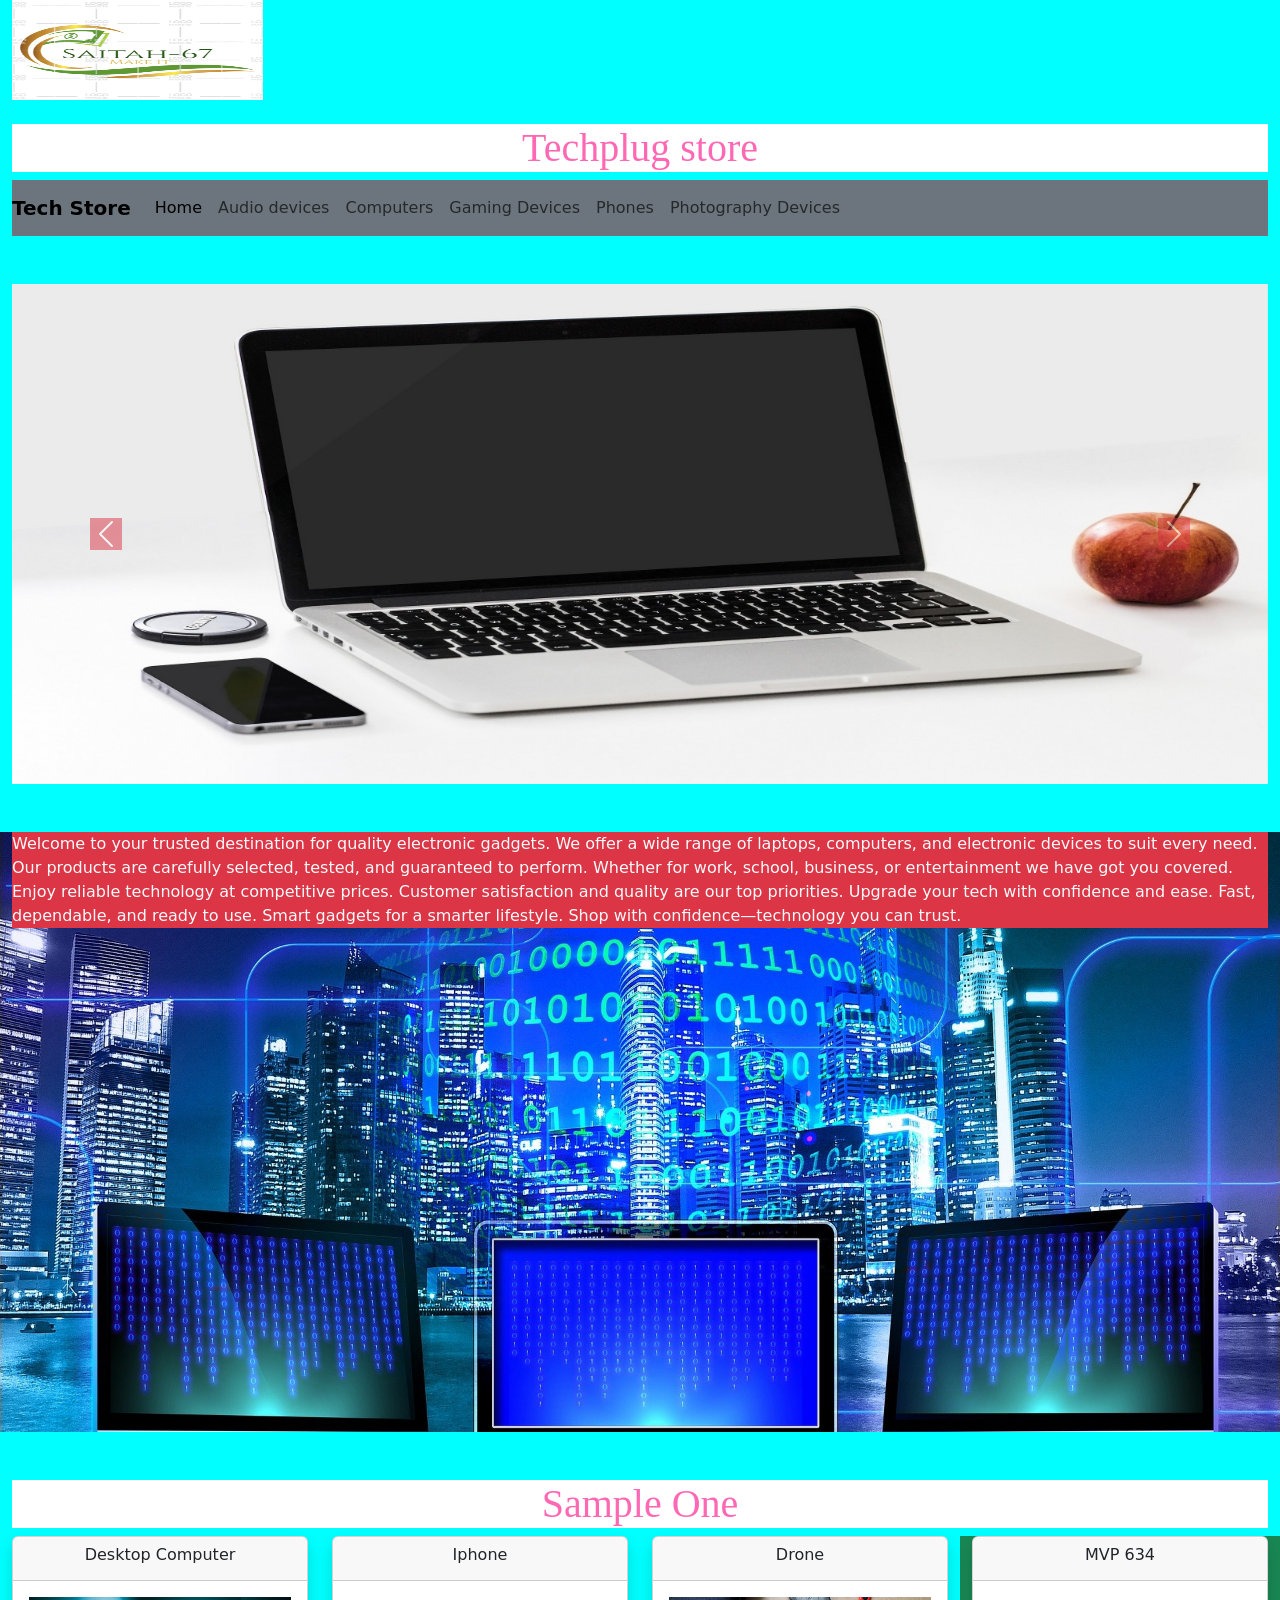
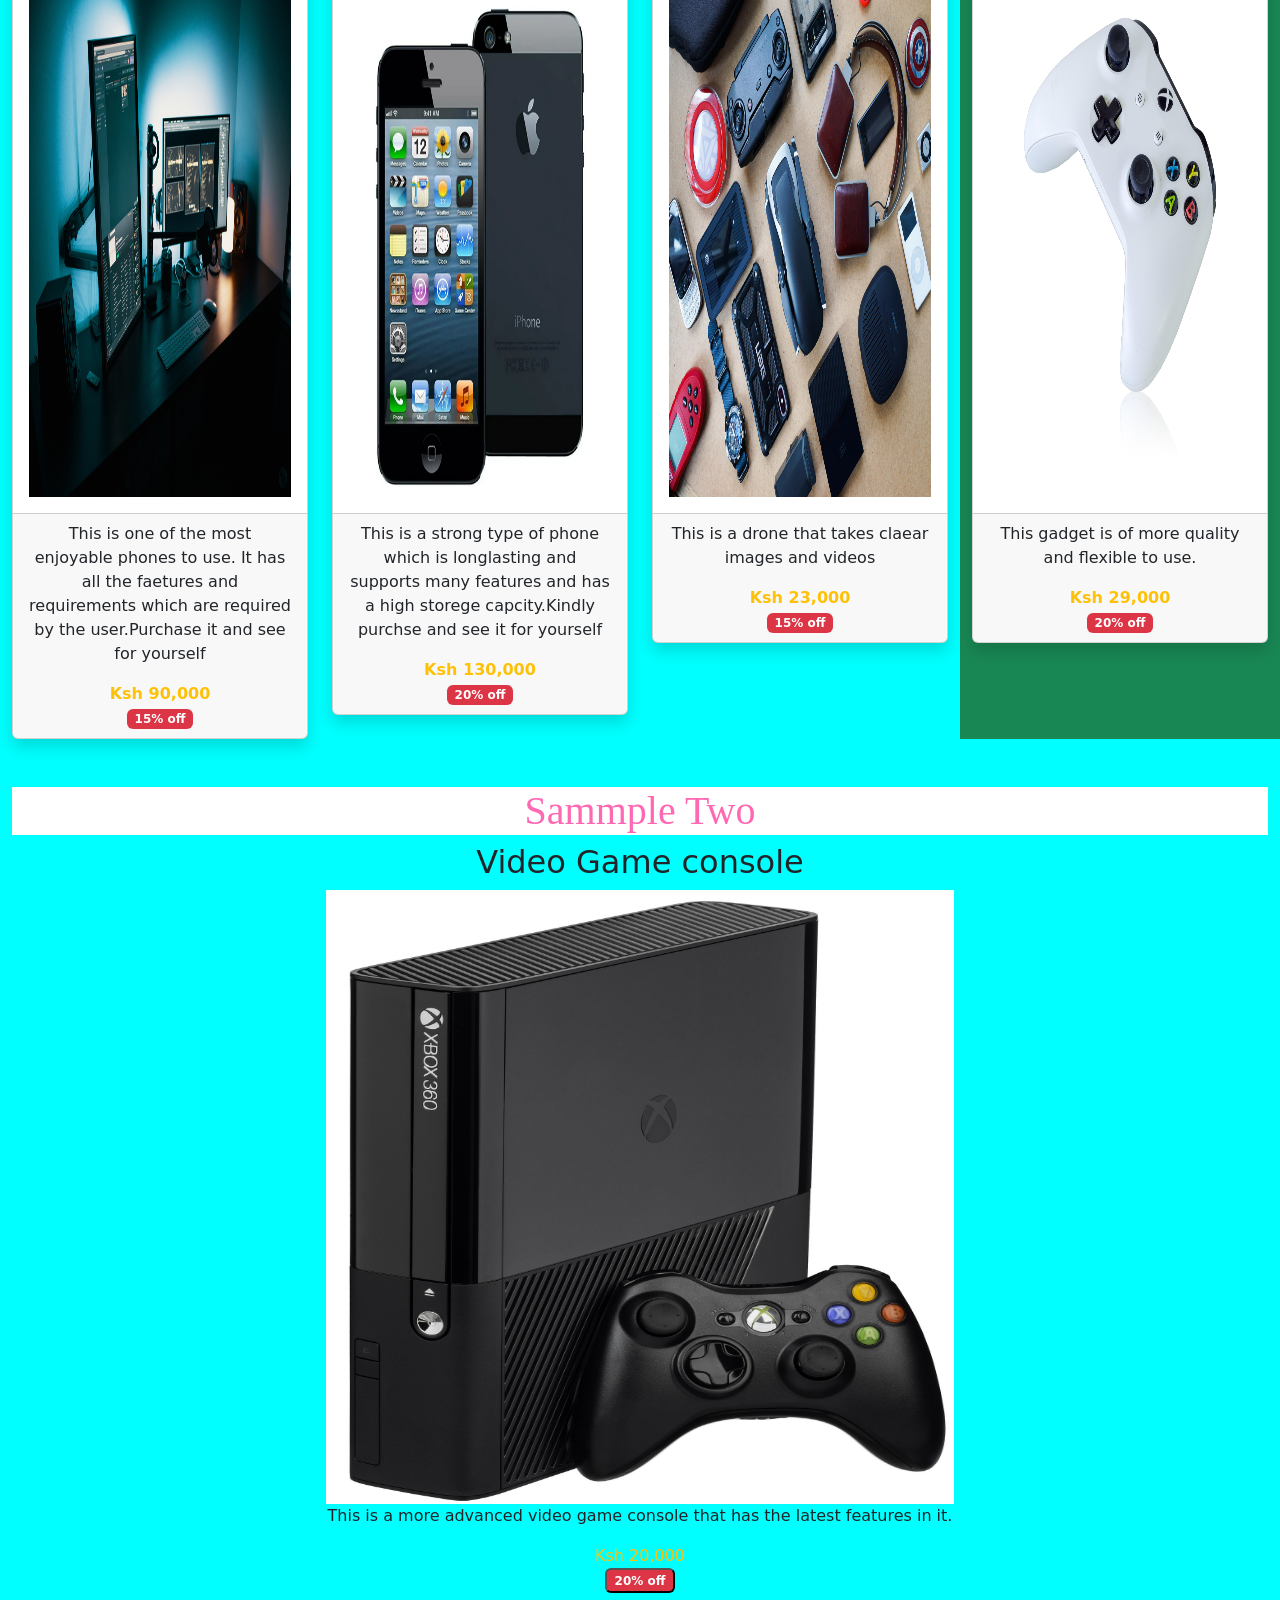
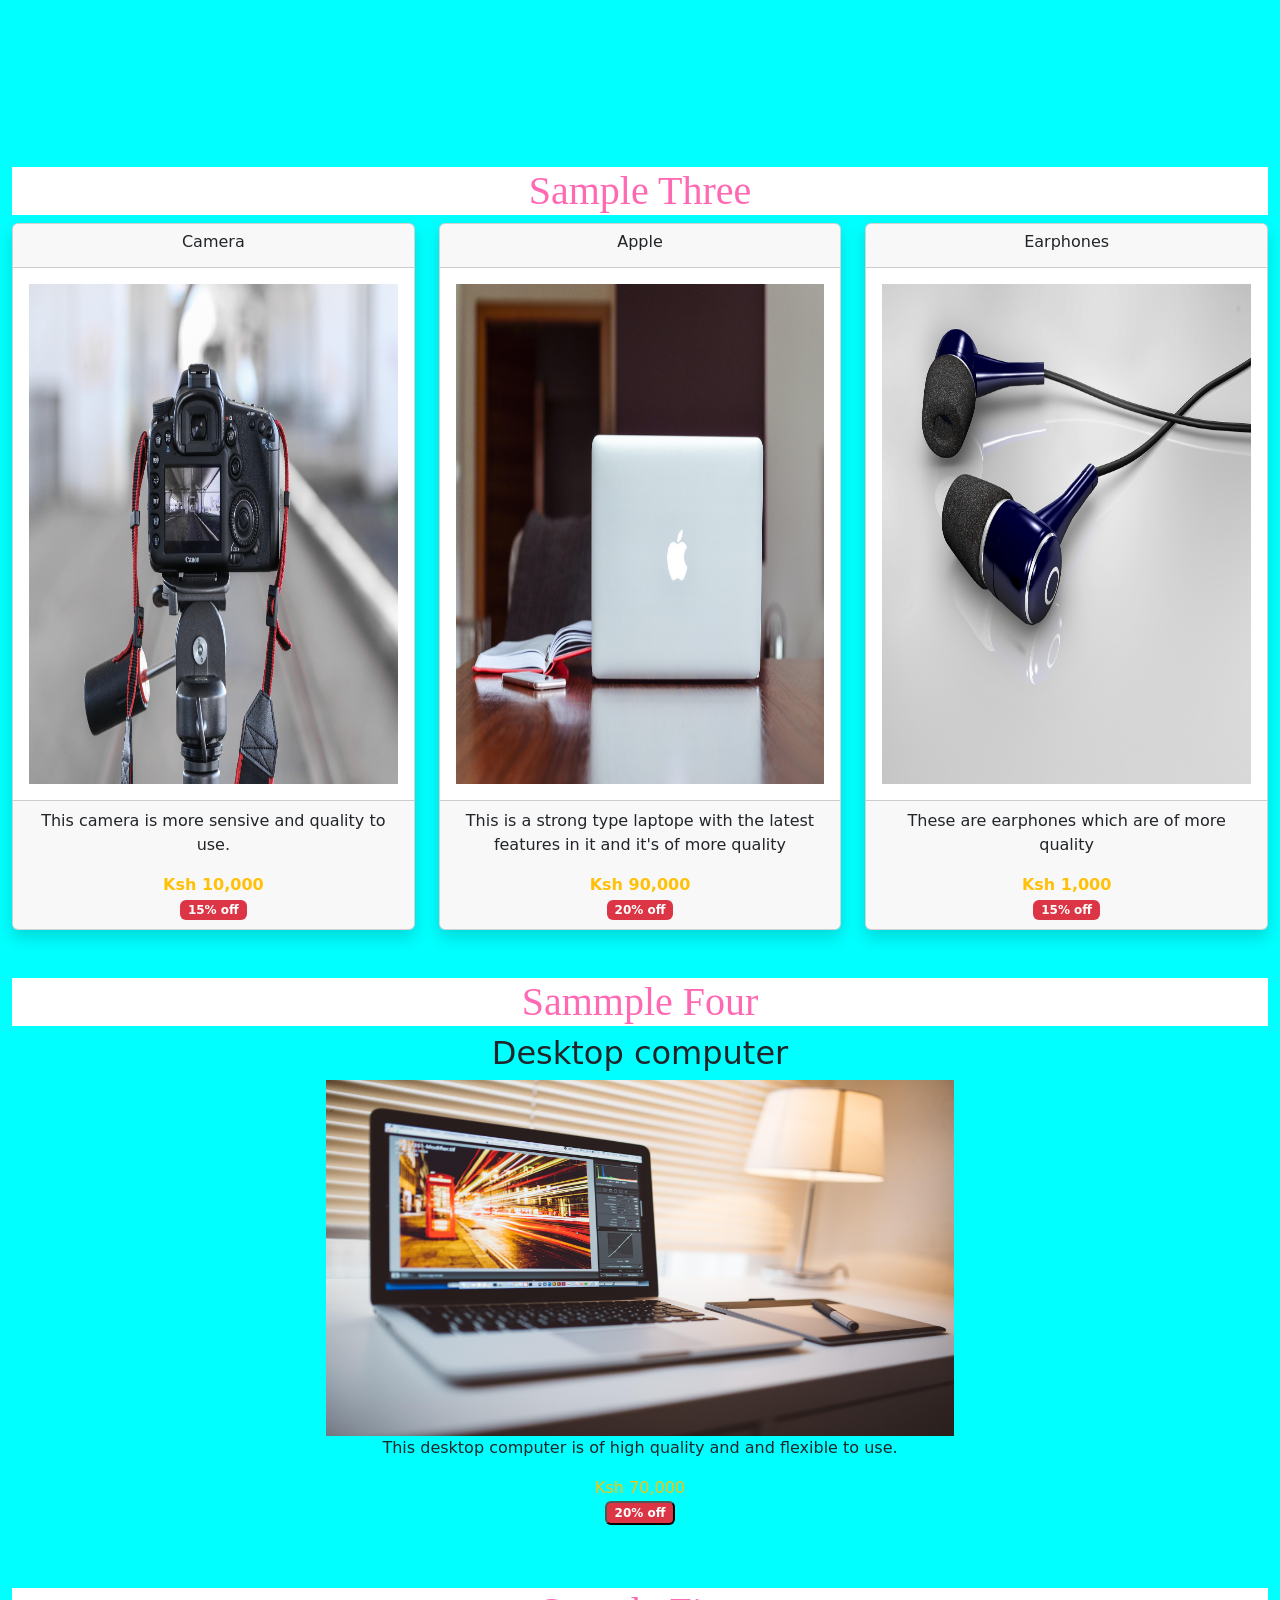
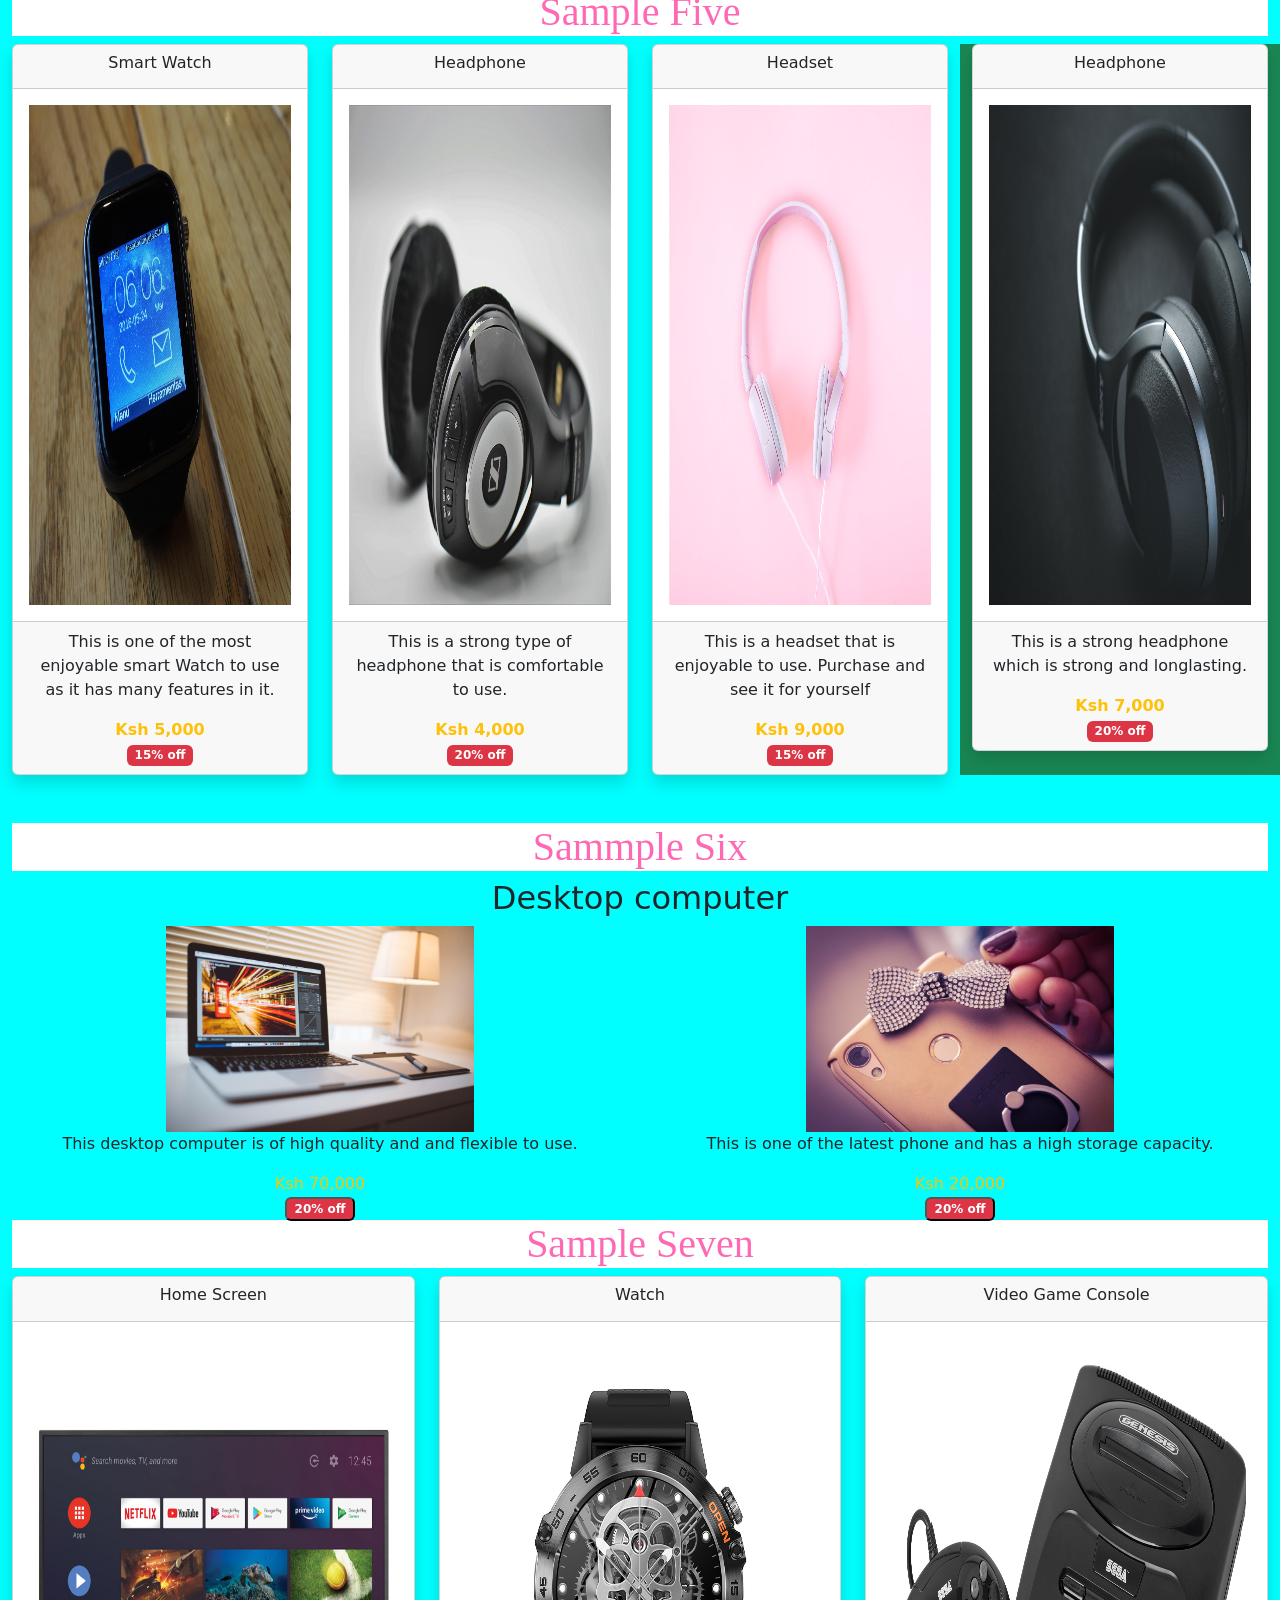
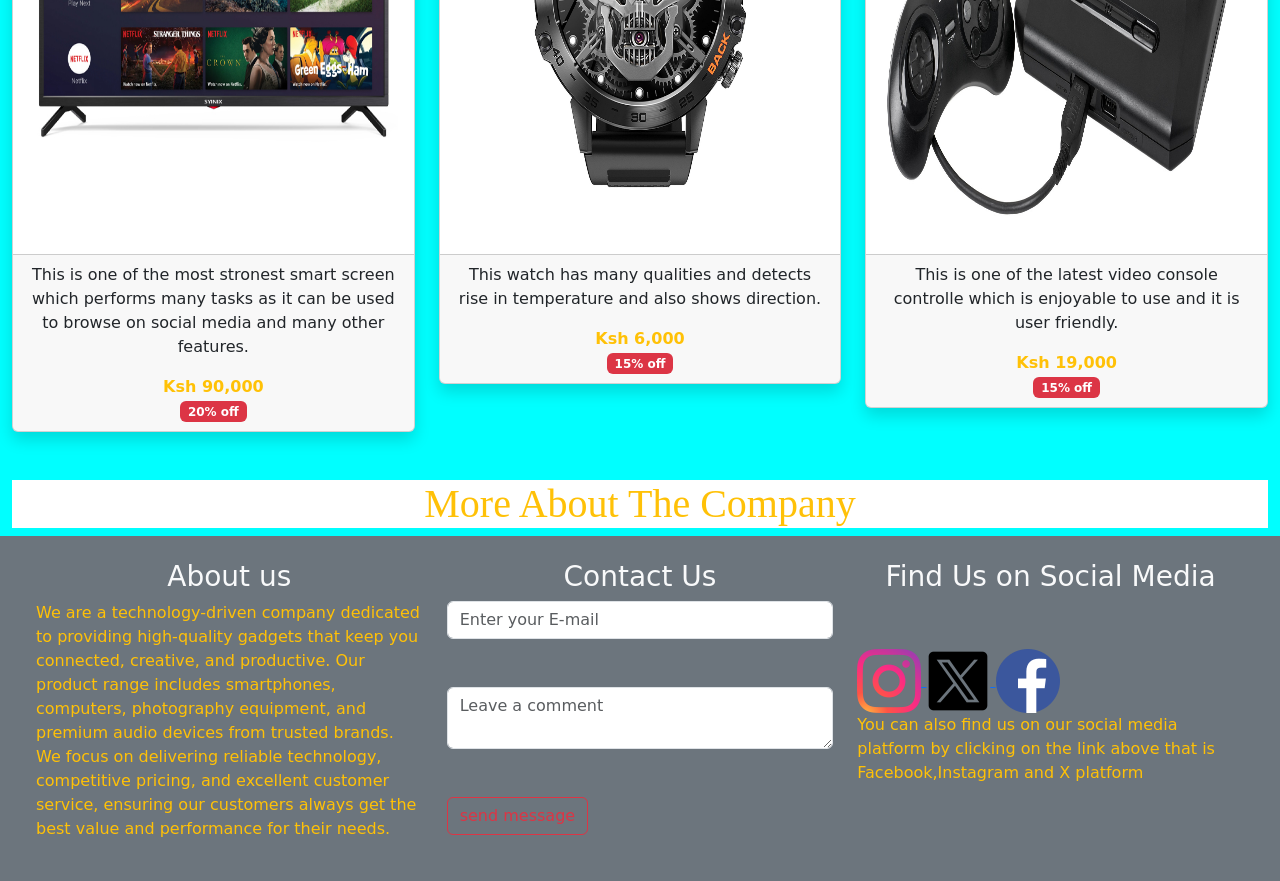
<file: index.html>
<!DOCTYPE html>
<html lang="en">
<head>
    <meta charset="UTF-8">
    <meta name="viewport" content="width=device-width, initial-scale=1.0">
    <title>Techplug store</title>
    <link rel="stylesheet" href="css/bootstrap.css">
    <link rel="stylesheet" href="css/style.css">
    
</head>
<body class="container-fluid">
    <img src="images/2026-1-29_11-46-15.png" alt="Company Logo" class="logo" width="20%" height="100px"><br><br>
    <!-- Section one starts here -->
     <h1>Techplug store</h1>
     <section class="row">
        <div class="col-md-12">
            <nav class="navbar navbar-expand-md navbar-light bg-secondary">
                <a href="#" class="navbar-brand">
                    <b>Tech Store</b>
                </a>
                <!-- Collapsable button -->
                 <button class="navbar-toggler" type="button" data-bs-toggle="collapse" data-bs-target="#navbarCollapse">
                    <span class="navbar-toggler-icon"></span>
                </button>
                <div class="collapse navbar-collapse" id="navbarCollapse">
                    <div class="navbar-nav">
                    <a href="index.html" class="nav-link active">Home</a>
                    <a href="audiodevices.html" class="nav-link">Audio devices</a>
                    <a href="computers.html" class="nav-link">Computers</a>
                    <a href="gamingdevices.html" class="nav-link">Gaming Devices</a>
                    <a href="phones.html" class="nav-link">Phones</a>
                    <a href="photographydevices.html" class="nav-link">Photography Devices</a>
                                     
                    </div>
                </div>
            </nav>    
        </div>
     </section><br><br>
     <!-- section one ends here -->

     
       <!-- section on carousel starts here -->
       <section class="row">
        <div class="col-md-12">
            <!-- the carousel starts here -->
             <div class="carousel slide" id="mycarousel" data-bs-ride="carousel">
                <!-- image wrapper -->
                 <div class="carousel-inner">
                    <div class="carousel-item active">
                        <img src="images/apple-1282241_1920.jpg" alt="" class="d-block" height="500px" width="100%">
                    </div>            
                    <div class="carousel-item">
                        <img src="images/camera-2178701_1920 (another copy).jpg" alt="" class="d-block" height="500px" width="100%">
                    </div>
                    <div class="carousel-item">
                        <img src="images/controller-6032446_1920.jpg" alt="" class="d-block" height="500px" width="100%">
                    </div>
                    <div class="carousel-item">
                        <img src="images/desktop-5636733_1920 (another copy).jpg" alt="" class="d-block" height="500px" width="100%">
                    </div>
                    <div class="carousel-item">
                        <img src="images/headphones-1377194_1920.jpg" alt="" class="d-block" height="500px" width="100%">
                    </div>
                    <div class="carousel-item">
                        <img src="images/heart-rate-monitoring-device-1903997_1920.jpg" alt="" class="d-block" height="500px" width="100%">
                    </div>
                </div>
                 
                    <!-- controlers -->
                     
                        <a href="#mycarousel" class="carousel-control-prev" data-bs-slide="prev">
                            <span class="carousel-control-prev-icon bg-danger"></span>
                        </a>
                        <a href="#mycarousel" class="carousel-control-next" data-bs-slide="next">
                            <span class="carousel-control-next-icon bg-danger"></span>
                        </a>
                     
                 
            </div>
             
        </div>
       </section><br><br>
       <!-- section carousel ends here -->

    
     

           <!-- background starts here -->
            <section class="row text-left text-light">
                <div class="col-md-12" style="background-image: url(images/monitor-1307227_1920.jpg);
                background-size: cover;
                background-position: center;
                height: 600px;
                width: 100%;">
            <p class="bg-danger">Welcome to your trusted destination for quality electronic gadgets.
We offer a wide range of laptops, computers, and electronic devices to suit every need.
Our products are carefully selected, tested, and guaranteed to perform.
Whether for work, school, business, or entertainment we have got you covered.
Enjoy reliable technology at competitive prices.
Customer satisfaction and quality are our top priorities.
Upgrade your tech with confidence and ease.
Fast, dependable, and ready to use.
Smart gadgets for a smarter lifestyle.
Shop with confidence—technology you can trust.</p>
               </div>
           </section><br><br>
           <!-- background ends here -->
                    <h1>Sample One</h1>
        <!-- Row sample one starts here -->
        <section class="row text-center">
            <div class="col-md-3">
                <!-- the card starts here -->
                 <div class="card shadow">
                    <!-- card header -->
                     <div class="card-header">
                        <h6 class="text-dark">Desktop Computer</h6>
                     </div>
                     <!-- card body -->
                      <div class="card-body">
                        <img src="images/desktop-5636733_1920.jpg" alt="" height="500px" width="100%">
                      </div>
                      <!-- card footer -->
                       <div class="card-footer">
                        <p>This is one of the most enjoyable phones to use.
                            It has all the faetures and requirements which are required by the user.Purchase it and see for yourself</p>
                        <b class="text-warning">Ksh 90,000</b><br> 
                        <span class="badge bg-danger">15% off</span>  

                       </div>
                 </div>
            </div>
            <div class="col-md-3">
                 <!-- the card starts here -->
                 <div class="card shadow">
                    <!-- card header -->
                     <div class="card-header">
                        <h6 class="text-dark">Iphone</h6>
                     </div>
                     <!-- card body -->
                      <div class="card-body">
                        <img src="images/phone2.jpg" alt="" height="500px" width="100%">
                      </div>
                      <!-- card footer -->
                       <div class="card-footer">
                        <p>This is a strong type of phone which is longlasting and supports many features and has a high storege 
                            capcity.Kindly purchse and see it for yourself
                        </p>
                        <b class="text-warning">Ksh 130,000</b><br> 
                        <span class="badge bg-danger">20% off</span>  

                       </div>
                 </div>
            </div>
            <div class="col-md-3">
                 <!-- the card starts here -->
                 <div class="card shadow">
                    <!-- card header -->
                     <div class="card-header">
                        <h6 class="text-dark">Drone</h6>
                     </div>
                     <!-- card body -->
                      <div class="card-body">
                        <img src="images/drone-3202860_1920.jpg" alt="" height="500px" width="100%">
                      </div>
                      <!-- card footer -->
                       <div class="card-footer">
                        <p>This is a drone that takes claear images and videos
                        </p>
                        <b class="text-warning">Ksh 23,000</b><br> 
                        <span class="badge bg-danger">15% off</span>  

                       </div>
                 </div>
            </div>
            <div class="col-md-3 bg-success">
                 <!-- the card starts here -->
                 <div class="card shadow">
                    <!-- card header -->
                     <div class="card-header">
                        <h6 class="text-dark">MVP 634</h6>
                     </div>
                     <!-- card body -->
                      <div class="card-body">
                        <img src="images/button-4628422_1920 (copy).jpg" alt="" height="500px" width="100%">
                      </div>
                      <!-- card footer -->
                       <div class="card-footer">
                        <p>This gadget is of more quality and flexible to use.</p>
                        <b class="text-warning">Ksh 29,000</b><br> 
                        <span class="badge bg-danger">20% off</span>  

                       </div>
                 </div>
            </div>
        </section><br><br>
        <!-- row sample  one ends here -->

        <!-- Row on sample two starts here -->
          <h1>Sammple Two</h1>
         <section class="row img-center text-center text-dark">
            <h2>Video Game console</h2>
            <div class="col-md-12">
                <img src="images/video-game-console-2202570_1920 (another copy).jpg" alt="" width="50%" height="70%" >
                <p class="text-dark">This is a more advanced video game console that has the latest features in it.</p>
                <span class="text-warning">Ksh 20,000</span><br>
                <button class="badge bg-danger">20% off</button>
            </div>
         </section>
         <!-- row on sample two ends here -->

         <!-- Row on sample three starts here -->
          <h1>Sample Three</h1>
        <section class="row text-center">
            <div class="col-md-4">
                <!-- the card starts here -->
                 <div class="card shadow">
                    <!-- card header -->
                     <div class="card-header">
                        <h6 class="text-dark">Camera</h6>
                     </div>
                     <!-- card body -->
                      <div class="card-body">
                        <img src="images/camera-2178701_1920.jpg" alt="" height="500px" width="100%">
                      </div>
                      <!-- card footer -->
                       <div class="card-footer">
                        <p>This camera is more sensive and quality to use.</p>
                        <b class="text-warning">Ksh 10,000</b><br> 
                        <span class="badge bg-danger">15% off</span>  

                       </div>
                 </div>
            </div>
            <div class="col-md-4">
                 <!-- the card starts here -->
                 <div class="card shadow">
                    <!-- card header -->
                     <div class="card-header">
                        <h6 class="text-dark">Apple</h6>
                     </div>
                     <!-- card body -->
                      <div class="card-body">
                        <img src="images/apple-1853259_1920.jpg" alt="" height="500px" width="100%">
                      </div>
                      <!-- card footer -->
                       <div class="card-footer">
                        <p>This is a strong type laptope with the latest features in it and it's of more quality
                        </p>
                        <b class="text-warning">Ksh 90,000</b><br> 
                        <span class="badge bg-danger">20% off</span>  

                       </div>
                 </div>
            </div>
            <div class="col-md-4">
                 <!-- the card starts here -->
                 <div class="card shadow">
                    <!-- card header -->
                     <div class="card-header">
                        <h6 class="text-dark">Earphones</h6>
                     </div>
                     <!-- card body -->
                      <div class="card-body">
                        <img src="images/earphones-477446_1920.jpg" alt="" height="500px" width="100%">
                      </div>
                      <!-- card footer -->
                       <div class="card-footer">
                        <p>These are earphones which are of more quality</p>
                        <b class="text-warning">Ksh 1,000</b><br> 
                        <span class="badge bg-danger">15% off</span>  

                       </div>
                 </div>
            </div>
        </section><br><br>
        <!-- row on sample three ends here -->

        <!-- Row on sample four starts here -->
          <h1>Sammple Four</h1>
         <section class="row img-center text-center text-dark">
            <h2>Desktop computer</h2>
            <div class="col-md-12">
                <img src="images/computer-767781_1920.jpg" alt="" width="50%" height="70%" >
                <p>This desktop computer is of high quality and and flexible to use.</p>
                <span class="text-warning">Ksh 70,000</span><br>
                <button class="badge bg-danger">20% off</button>
            </div>
         </section>
         <!-- row on sample four ends here -->
          
           <!-- Row sample five starts here -->
            <h1>Sample Five</h1>
        <section class="row text-center text-dark">
            <div class="col-md-3">
                <!-- the card starts here -->
                 <div class="card shadow">
                    <!-- card header -->
                     <div class="card-header">
                        <h6 class="text-dark">Smart Watch</h6>
                     </div>
                     <!-- card body -->
                      <div class="card-body">
                        <img src="images/smartwatch-1736683_1920.jpg" alt="" height="500px" width="100%">
                      </div>
                      <!-- card footer -->
                       <div class="card-footer">
                        <p>This is one of the most enjoyable smart Watch to use as it has many features in it.</p>
                        <b class="text-warning">Ksh 5,000</b><br> 
                        <span class="badge bg-danger">15% off</span>  

                       </div>
                 </div>
            </div>
            <div class="col-md-3">
                 <!-- the card starts here -->
                 <div class="card shadow">
                    <!-- card header -->
                     <div class="card-header">
                        <h6 class="text-dark">Headphone</h6>
                     </div>
                     <!-- card body -->
                      <div class="card-body">
                        <img src="images/headphones-3683983_1920.jpg" alt="" height="500px" width="100%">
                      </div>
                      <!-- card footer -->
                       <div class="card-footer">
                        <p>This is a strong type of headphone that is comfortable to use.</p>
                        <b class="text-warning">Ksh 4,000</b><br> 
                        <span class="badge bg-danger">20% off</span>  

                       </div>
                 </div>
            </div>
            <div class="col-md-3">
                 <!-- the card starts here -->
                 <div class="card shadow">
                    <!-- card header -->
                     <div class="card-header">
                        <h6 class="text-dark">Headset</h6>
                     </div>
                     <!-- card body -->
                      <div class="card-body">
                        <img src="images/headsets-1971383_1920.jpg" alt="" height="500px" width="100%">
                      </div>
                      <!-- card footer -->
                       <div class="card-footer">
                        <p>This is a headset that is enjoyable to use. Purchase and see it for yourself</p>
                        <b class="text-warning">Ksh 9,000</b><br> 
                        <span class="badge bg-danger">15% off</span>  

                       </div>
                 </div>
            </div>
            <div class="col-md-3 bg-success">
                 <!-- the card starts here -->
                 <div class="card shadow">
                    <!-- card header -->
                     <div class="card-header">
                        <h6 class="text-dark">Headphone</h6>
                     </div>
                     <!-- card body -->
                      <div class="card-body">
                        <img src="images/headphones-5596987_1920.jpg" alt="" height="500px" width="100%">
                      </div>
                      <!-- card footer -->
                       <div class="card-footer">
                        <p>This is a strong headphone which is strong and longlasting.</p>
                        <b class="text-warning">Ksh 7,000</b><br> 
                        <span class="badge bg-danger">20% off</span>  

                       </div>
                 </div>
            </div>
        </section><br><br>
        <!-- row sample five ends here -->

        <!-- Row on sample six starts here -->
          <h1>Sammple Six</h1>
         <section class="row img-center text-center text-dark">
            <h2>Desktop computer</h2>
            <div class="col-md-6">
                <img src="images/computer-767781_1920.jpg" alt="" width="50%" height="70%" >
                <p>This desktop computer is of high quality and and flexible to use.</p>
                <span class="text-warning">Ksh 70,000</span><br>
                <button class="badge bg-danger">20% off</button>
            </div>
            <div class="col-md-6">
                <img src="images/android-phone-3517384_1920.jpg" alt="" width="50%" height="70%">
                <p>This is one of the latest phone and has a high storage capacity.</p>
                <span class="text-warning">Ksh 20,000</span><br>
                <button class="badge bg-danger">20% off</button>
            </div>
         </section>
         <!-- row on sample six ends here -->

           <!-- Row on sample seven starts here -->
          <h1>Sample Seven</h1>
        <section class="row text-center">
            <div class="col-md-4">
                <!-- the card starts here -->
                 <div class="card shadow">
                    <!-- card header -->
                     <div class="card-header">
                        <h6 class="text-dark">Home Screen</h6>
                     </div>
                     <!-- card body -->
                      <div class="card-body">
                        <img src="images/screen1.jpg" alt="" height="500px" width="100%">
                      </div>
                      <!-- card footer -->
                       <div class="card-footer">
                        <p>This is one of the most stronest smart screen which performs many tasks as it can be used to browse on 
                            social media and many other features.</p>
                        <b class="text-warning">Ksh 90,000</b><br> 
                        <span class="badge bg-danger">20% off</span>  

                       </div>
                 </div>
            </div>
            <div class="col-md-4">
                 <!-- the card starts here -->
                 <div class="card shadow">
                    <!-- card header -->
                     <div class="card-header">
                        <h6 class="text-dark">Watch</h6>
                     </div>
                     <!-- card body -->
                      <div class="card-body">
                        <img src="images/smart-8157289_1920 (copy).jpg" alt="" height="500px" width="100%">
                      </div>
                      <!-- card footer -->
                       <div class="card-footer">
                        <p>This watch has many qualities and detects rise in temperature and also shows direction.
                        </p>
                        <b class="text-warning">Ksh 6,000</b><br> 
                        <span class="badge bg-danger">15% off</span>  

                       </div>
                 </div>
            </div>
            <div class="col-md-4">
                 <!-- the card starts here -->
                 <div class="card shadow">
                    <!-- card header -->
                     <div class="card-header">
                        <h6 class="text-dark">Video Game Console</h6>
                     </div>
                     <!-- card body -->
                      <div class="card-body">
                        <img src="images/video-game-console-2202623_1920.jpg" alt="" height="500px" width="100%">
                      </div>
                      <!-- card footer -->
                       <div class="card-footer">
                        <p>This is one of the latest video console controlle which is enjoyable to use and it is user friendly.</p>
                        <b class="text-warning">Ksh 19,000</b><br> 
                        <span class="badge bg-danger">15% off</span>  

                       </div>
                 </div>
            </div>
        </section><br><br>
        <!-- row on sample seven ends here -->


        
            <!-- the footer section starts here -->
       <h1 class="text-warning">More About The Company</h1>
       <section class="row bg-secondary p-4">
        <div class="col-md-4 text-light">
            <h3 class="text-center text-light">About us</h3>
            <P class="text-warning">We are a technology-driven company dedicated to providing high-quality gadgets that keep you connected, creative, and productive. Our product range includes smartphones, computers, photography equipment, and premium audio devices from trusted brands. We focus on delivering reliable technology, competitive pricing, and excellent customer service, ensuring our customers always get the best value and performance for their needs.</P>
        </div>
        <div class="col-md-4">
            <h3 class="text-center text-light">Contact Us</h3>
            <form>
                <input type="email" placeholder="Enter your E-mail" class="form-control"><br><br>
                <textarea name="" id="" class="form-control" placeholder="Leave a comment"></textarea><br><br>
                <input type="submit" value="send message" class="btn btn-outline-danger">
            </form>
        </div>
        <div class="col-md-4">
            <h3 class="text-center text-light">Find Us on Social Media</h3><br><br>
            
            <a href="https://www.instagram.com">
            <img src="images/in.png" alt="Instagram">
            </a>

            <a href="https://www.x.com">
            <img src="images/x.png" alt="X">
            </a>

            <a href="https://www.facebook.com">
            <img src="images/fb.png" alt="Facebook">
            </a>
            <p class="text-warning">You can also find us on our social media platform by clicking on the link above that is Facebook,Instagram and X platform</p>
        </div>
       </section>
       <!-- the footer ends here -->
<script src="https://cdn.jsdelivr.net/npm/@popperjs/core@2.11.8/dist/umd/popper.min.js"></script>
<script src="js/bootstrap.js"></script>

</body>
</html>
</file>
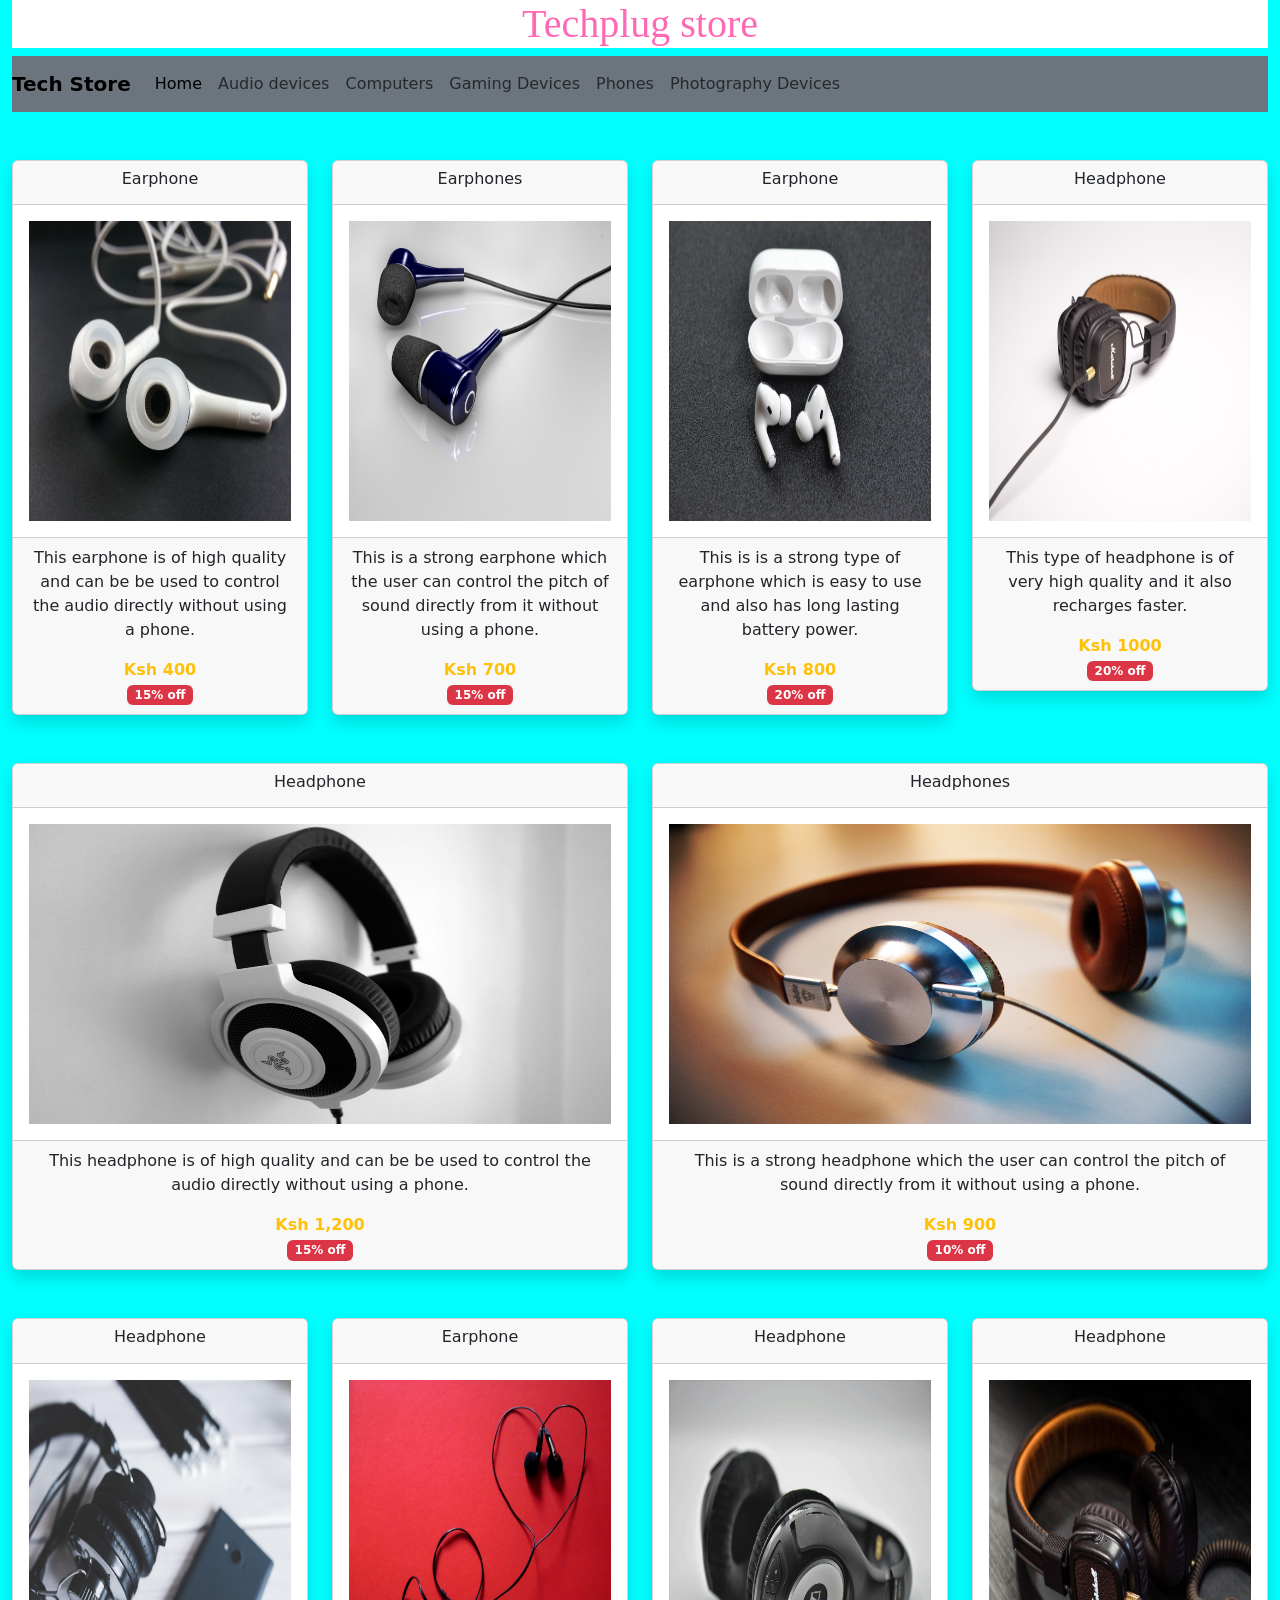
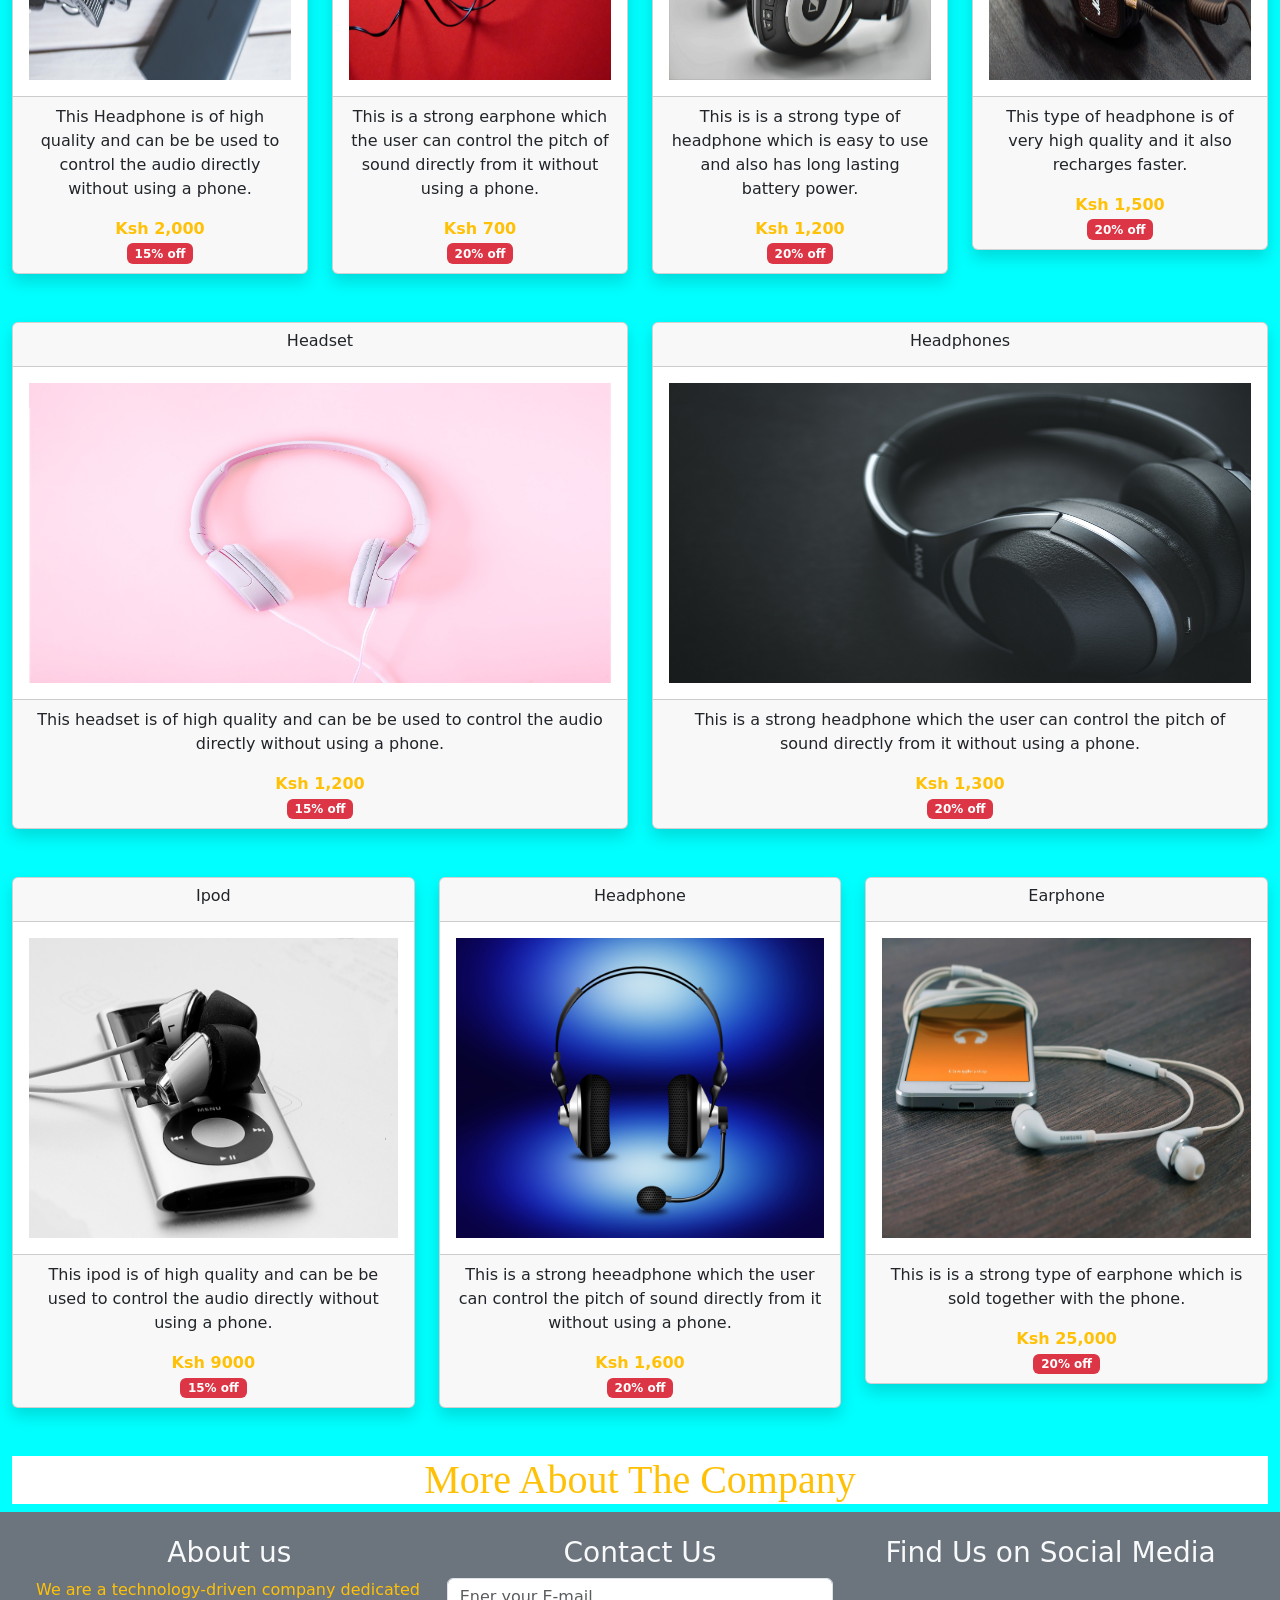
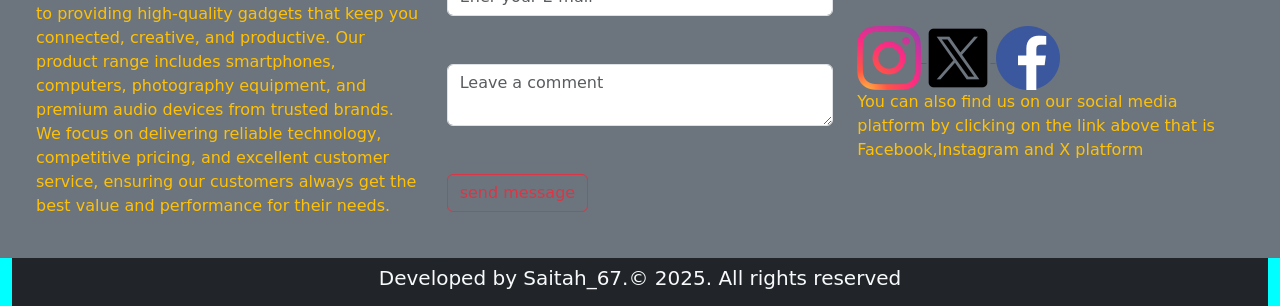
<file: audiodevices.html>
<!DOCTYPE html>
<html lang="en">
<head>
    
    <meta charset="UTF-8">
    <meta name="viewport" content="width=device-width, initial-scale=1.0">
    <title>Techplug store</title>
    <link rel="stylesheet" href="css/bootstrap.css">
    <link rel="stylesheet" href="css/style.css">
   
</head>
<body class="container-fluid">
    
    <!-- Section one starts here -->
     <h1>Techplug store</h1>
    <section class="row">
        <div class="col-md-12">
            <nav class="navbar navbar-expand-md navbar-light bg-secondary">
                <a href="#" class="navbar-brand">
                    <b>Tech Store</b>
                </a>
                <!-- Collapsable button -->
                 <button class="navbar-toggler" type="button" data-bs-toggle="collapse" data-bs-target="#navbarCollapse">
                    <span class="navbar-toggler-icon"></span>
                </button>
                <div class="collapse navbar-collapse" id="navbarCollapse">
                    <div class="navbar-nav">
                    <a href="index.html" class="nav-link active">Home</a>
                    <a href="audiodevices.html" class="nav-link">Audio devices</a>
                    <a href="computers.html" class="nav-link">Computers</a>
                    <a href="gamingdevices.html" class="nav-link">Gaming Devices</a>
                    <a href="phones.html" class="nav-link">Phones</a>
                    <a href="photographydevices.html" class="nav-link">Photography Devices</a>
                                     
                    </div>
                </div>
            </nav>    
        </div>
     </section><br><br>
     <!-- section one ends here -->

      <!-- Row one starts here -->
        <section class="row text-center">
            <div class="col-md-3">
                <!-- the card starts here -->
                 <div class="card shadow">
                    <!-- card header -->
                     <div class="card-header">
                        <h6>Earphone</h6>
                     </div>
                     <!-- card body -->
                      <div class="card-body">
                        <img src="images/earphone-316753_1920.jpg" alt="" height="300px" width="100%">
                      </div>
                      <!-- card footer -->
                       <div class="card-footer">
                        <p>This earphone is of high quality and can be be used to control the audio directly without using a phone.</p>
                        <b class="text-warning">Ksh 400</b><br> 
                        <span class="badge bg-danger">15% off</span>  

                       </div>
                 </div>
            </div>
            <div class="col-md-3">
                 <!-- the card starts here -->
                 <div class="card shadow">
                    <!-- card header -->
                     <div class="card-header">
                        <h6>Earphones</h6>
                     </div>
                     <!-- card body -->
                      <div class="card-body">
                        <img src="images/earphones-477446_1920.jpg" alt="" height="300px" width="100%">
                      </div>
                      <!-- card footer -->
                       <div class="card-footer">
                        <p>This is a strong earphone which the user can control the pitch of sound directly from it without using a phone.
                        </p>
                        <b class="text-warning">Ksh 700</b><br> 
                        <span class="badge bg-danger">15% off</span>  

                       </div>
                 </div>
            </div>
            <div class="col-md-3">
                 <!-- the card starts here -->
                 <div class="card shadow">
                    <!-- card header -->
                     <div class="card-header">
                        <h6>Earphone</h6>
                     </div>
                     <!-- card body -->
                      <div class="card-body">
                        <img src="images/earphones-5193970_1920.jpg" alt="" height="300px" width="100%">
                      </div>
                      <!-- card footer -->
                       <div class="card-footer">
                        <p>This is is a strong type of earphone which is easy to use and also has long lasting battery power.
                        </p>
                        <b class="text-warning">Ksh 800</b><br> 
                        <span class="badge bg-danger">20% off</span>  

                       </div>
                 </div>
            </div>
            <div class="col-md-3">
                 <!-- the card starts here -->
                 <div class="card shadow">
                    <!-- card header -->
                     <div class="card-header">
                        <h6>Headphone</h6>
                     </div>
                     <!-- card body -->
                      <div class="card-body">
                        <img src="images/headphone-1868615_1920.jpg" alt="" height="300px" width="100%">
                      </div>
                      <!-- card footer -->
                       <div class="card-footer">
                        <p>This type of headphone is of very high quality and it also recharges faster.</p>
                        <b class="text-warning">Ksh 1000</b><br> 
                        <span class="badge bg-danger">20% off</span>  

                       </div>
                 </div>
            </div>
        </section><br><br>
        <!-- row one ends here -->

         <!-- Row two starts here -->
        <section class="row text-center">
            <div class="col-md-6">
                <!-- the card starts here -->
                 <div class="card shadow">
                    <!-- card header -->
                     <div class="card-header">
                        <h6>Headphone</h6>
                     </div>
                     <!-- card body -->
                      <div class="card-body">
                        <img src="images/headphones-1377194_1920.jpg" alt="" height="300px" width="100%">
                      </div>
                      <!-- card footer -->
                       <div class="card-footer">
                        <p>This headphone is of high quality and can be be used to control the audio directly without using a phone.</p>
                        <b class="text-warning">Ksh 1,200</b><br> 
                        <span class="badge bg-danger">15% off</span>  

                       </div>
                 </div>
            </div>
            <div class="col-md-6">
                 <!-- the card starts here -->
                 <div class="card shadow">
                    <!-- card header -->
                     <div class="card-header">
                        <h6>Headphones</h6>
                     </div>
                     <!-- card body -->
                      <div class="card-body">
                        <img src="images/headphones-2591890_1920.jpg" alt="" height="300px" width="100%">
                      </div>
                      <!-- card footer -->
                       <div class="card-footer">
                        <p>This is a strong headphone which the user can control the pitch of sound directly from it without using a phone.
                        </p>
                        <b class="text-warning">Ksh 900</b><br> 
                        <span class="badge bg-danger">10% off</span>  

                       </div>
                 </div>
            </div>
            
        </section><br><br>
        <!-- row two ends here -->

         <!-- Row three starts here -->
        <section class="row text-center">
            <div class="col-md-3">
                <!-- the card starts here -->
                 <div class="card shadow">
                    <!-- card header -->
                     <div class="card-header">
                        <h6>Headphone</h6>
                     </div>
                     <!-- card body -->
                      <div class="card-body">
                        <img src="images/headphones-791163_1920.jpg" alt="" height="300px" width="100%">
                      </div>
                      <!-- card footer -->
                       <div class="card-footer">
                        <p>This Headphone is of high quality and can be be used to control the audio directly without using a phone.</p>
                        <b class="text-warning">Ksh 2,000</b><br> 
                        <span class="badge bg-danger">15% off</span>  

                       </div>
                 </div>
            </div>
            <div class="col-md-3">
                 <!-- the card starts here -->
                 <div class="card shadow">
                    <!-- card header -->
                     <div class="card-header">
                        <h6>Earphone</h6>
                     </div>
                     <!-- card body -->
                      <div class="card-body">
                        <img src="images/headphones-424163_1920.jpg" alt="" height="300px" width="100%">
                      </div>
                      <!-- card footer -->
                       <div class="card-footer">
                        <p>This is a strong earphone which the user can control the pitch of sound directly from it without using a phone.
                        </p>
                        <b class="text-warning">Ksh 700</b><br> 
                        <span class="badge bg-danger">20% off</span>  

                       </div>
                 </div>
            </div>
            <div class="col-md-3">
                 <!-- the card starts here -->
                 <div class="card shadow">
                    <!-- card header -->
                     <div class="card-header">
                        <h6>Headphone</h6>
                     </div>
                     <!-- card body -->
                      <div class="card-body">
                        <img src="images/headphones-3683983_1920.jpg" alt="" height="300px" width="100%">
                      </div>
                      <!-- card footer -->
                       <div class="card-footer">
                        <p>This is is a strong type of headphone which is easy to use and also has long lasting battery power.
                        </p>
                        <b class="text-warning">Ksh 1,200</b><br> 
                        <span class="badge bg-danger">20% off</span>  

                       </div>
                 </div>
            </div>
            <div class="col-md-3">
                 <!-- the card starts here -->
                 <div class="card shadow">
                    <!-- card header -->
                     <div class="card-header">
                        <h6>Headphone</h6>
                     </div>
                     <!-- card body -->
                      <div class="card-body">
                        <img src="images/headphones-3085681_1920.jpg" alt="" height="300px" width="100%">
                      </div>
                      <!-- card footer -->
                       <div class="card-footer">
                        <p>This type of headphone is of very high quality and it also recharges faster.</p>
                        <b class="text-warning">Ksh 1,500</b><br> 
                        <span class="badge bg-danger">20% off</span>  

                       </div>
                 </div>
            </div>
        </section><br><br>
        <!-- row three ends here -->

            <!-- Row four starts here -->
        <section class="row text-center">
            <div class="col-md-6">
                <!-- the card starts here -->
                 <div class="card shadow">
                    <!-- card header -->
                     <div class="card-header">
                        <h6>Headset</h6>
                     </div>
                     <!-- card body -->
                      <div class="card-body">
                        <img src="images/headsets-1971383_1920.jpg" alt="" height="300px" width="100%">
                      </div>
                      <!-- card footer -->
                       <div class="card-footer">
                        <p>This headset is of high quality and can be be used to control the audio directly without using a phone.</p>
                        <b class="text-warning">Ksh 1,200</b><br> 
                        <span class="badge bg-danger">15% off</span>  

                       </div>
                 </div>
            </div>
            <div class="col-md-6">
                 <!-- the card starts here -->
                 <div class="card shadow">
                    <!-- card header -->
                     <div class="card-header">
                        <h6>Headphones</h6>
                     </div>
                     <!-- card body -->
                      <div class="card-body">
                        <img src="images/headphones-5596987_1920.jpg" alt="" height="300px" width="100%">
                      </div>
                      <!-- card footer -->
                       <div class="card-footer">
                        <p>This is a strong headphone which the user can control the pitch of sound directly from it without using a phone.
                        </p>
                        <b class="text-warning">Ksh 1,300</b><br> 
                        <span class="badge bg-danger">20% off</span>  

                       </div>
                 </div>
            </div>
            
        </section><br><br>
        <!-- row four ends here -->


         <!-- Row five starts here -->
        <section class="row text-center">
            <div class="col-md-4">
                <!-- the card starts here -->
                 <div class="card shadow">
                    <!-- card header -->
                     <div class="card-header">
                        <h6>Ipod</h6>
                     </div>
                     <!-- card body -->
                      <div class="card-body">
                        <img src="images/ipod-1752963_1920.jpg" alt="" height="300px" width="100%">
                      </div>
                      <!-- card footer -->
                       <div class="card-footer">
                        <p>This ipod is of high quality and can be be used to control the audio directly without using a phone.</p>
                        <b class="text-warning">Ksh 9000</b><br> 
                        <span class="badge bg-danger">15% off</span>  

                       </div>
                 </div>
            </div>
            <div class="col-md-4">
                 <!-- the card starts here -->
                 <div class="card shadow">
                    <!-- card header -->
                     <div class="card-header">
                        <h6>Headphone</h6>
                     </div>
                     <!-- card body -->
                      <div class="card-body">
                        <img src="images/music-5455222_1920.jpg" alt="" height="300px" width="100%">
                      </div>
                      <!-- card footer -->
                       <div class="card-footer">
                        <p>This is a strong heeadphone which the user can control the pitch of sound directly from it without using a phone.
                        </p>
                        <b class="text-warning">Ksh 1,600</b><br> 
                        <span class="badge bg-danger">20% off</span>  

                       </div>
                 </div>
            </div>
            <div class="col-md-4">
                 <!-- the card starts here -->
                 <div class="card shadow">
                    <!-- card header -->
                     <div class="card-header">
                        <h6>Earphone</h6>
                     </div>
                     <!-- card body -->
                      <div class="card-body">
                        <img src="images/mobile-605422_1920.jpg" alt="" height="300px" width="100%">
                      </div>
                      <!-- card footer -->
                       <div class="card-footer">
                        <p>This is is a strong type of earphone which is sold together with the phone.
                        </p>
                        <b class="text-warning">Ksh 25,000</b><br> 
                        <span class="badge bg-danger">20% off</span>  

                       </div>
                 </div>
            </div>
           
        </section><br><br>
        <!-- row five ends here -->

         
            <!-- the footer section starts here -->
       <h1 class="text-warning">More About The Company</h1>
       <section class="row bg-secondary p-4">
        <div class="col-md-4 text-light">
            <h3 class="text-center text-light">About us</h3>
            <P class="text-warning">We are a technology-driven company dedicated to providing high-quality gadgets that keep you connected, creative, and productive. Our product range includes smartphones, computers, photography equipment, and premium audio devices from trusted brands. We focus on delivering reliable technology, competitive pricing, and excellent customer service, ensuring our customers always get the best value and performance for their needs.</P>
        </div>
        <div class="col-md-4">
            <h3 class="text-center text-light">Contact Us</h3>
            <form>
                <input type="email" placeholder="Ener your E-mail" class="form-control"><br><br>
                <textarea name="" id="" class="form-control" placeholder="Leave a comment"></textarea><br><br>
                <input type="submit" value="send message" class="btn btn-outline-danger">
            </form>
        </div>
        <div class="col-md-4">
            <h3 class="text-center text-light">Find Us on Social Media</h3><br><br>
            
             <a href="https://www.instagram.com">
            <img src="images/in.png" alt="Instagram">
            </a>

            <a href="https://www.x.com">
            <img src="images/x.png" alt="X">
            </a>

            <a href="https://www.facebook.com">
            <img src="images/fb.png" alt="Facebook">
            </a>
            <p class="text-warning">You can also find us on our social media platform by clicking on the link above that is Facebook,Instagram and X platform</p>
        </div>
       </section>
     
       <!-- the footer ends here -->


          <footer class="text-light bg-dark text-center p-2">
       <h5>Developed by Saitah_67.&copy; 2025. All rights reserved</h5>
       </footer>


<script src="https://cdn.jsdelivr.net/npm/@popperjs/core@2.11.8/dist/umd/popper.min.js"></script>
<script src="js/bootstrap.js"></script>

</body>
</html>
</file>
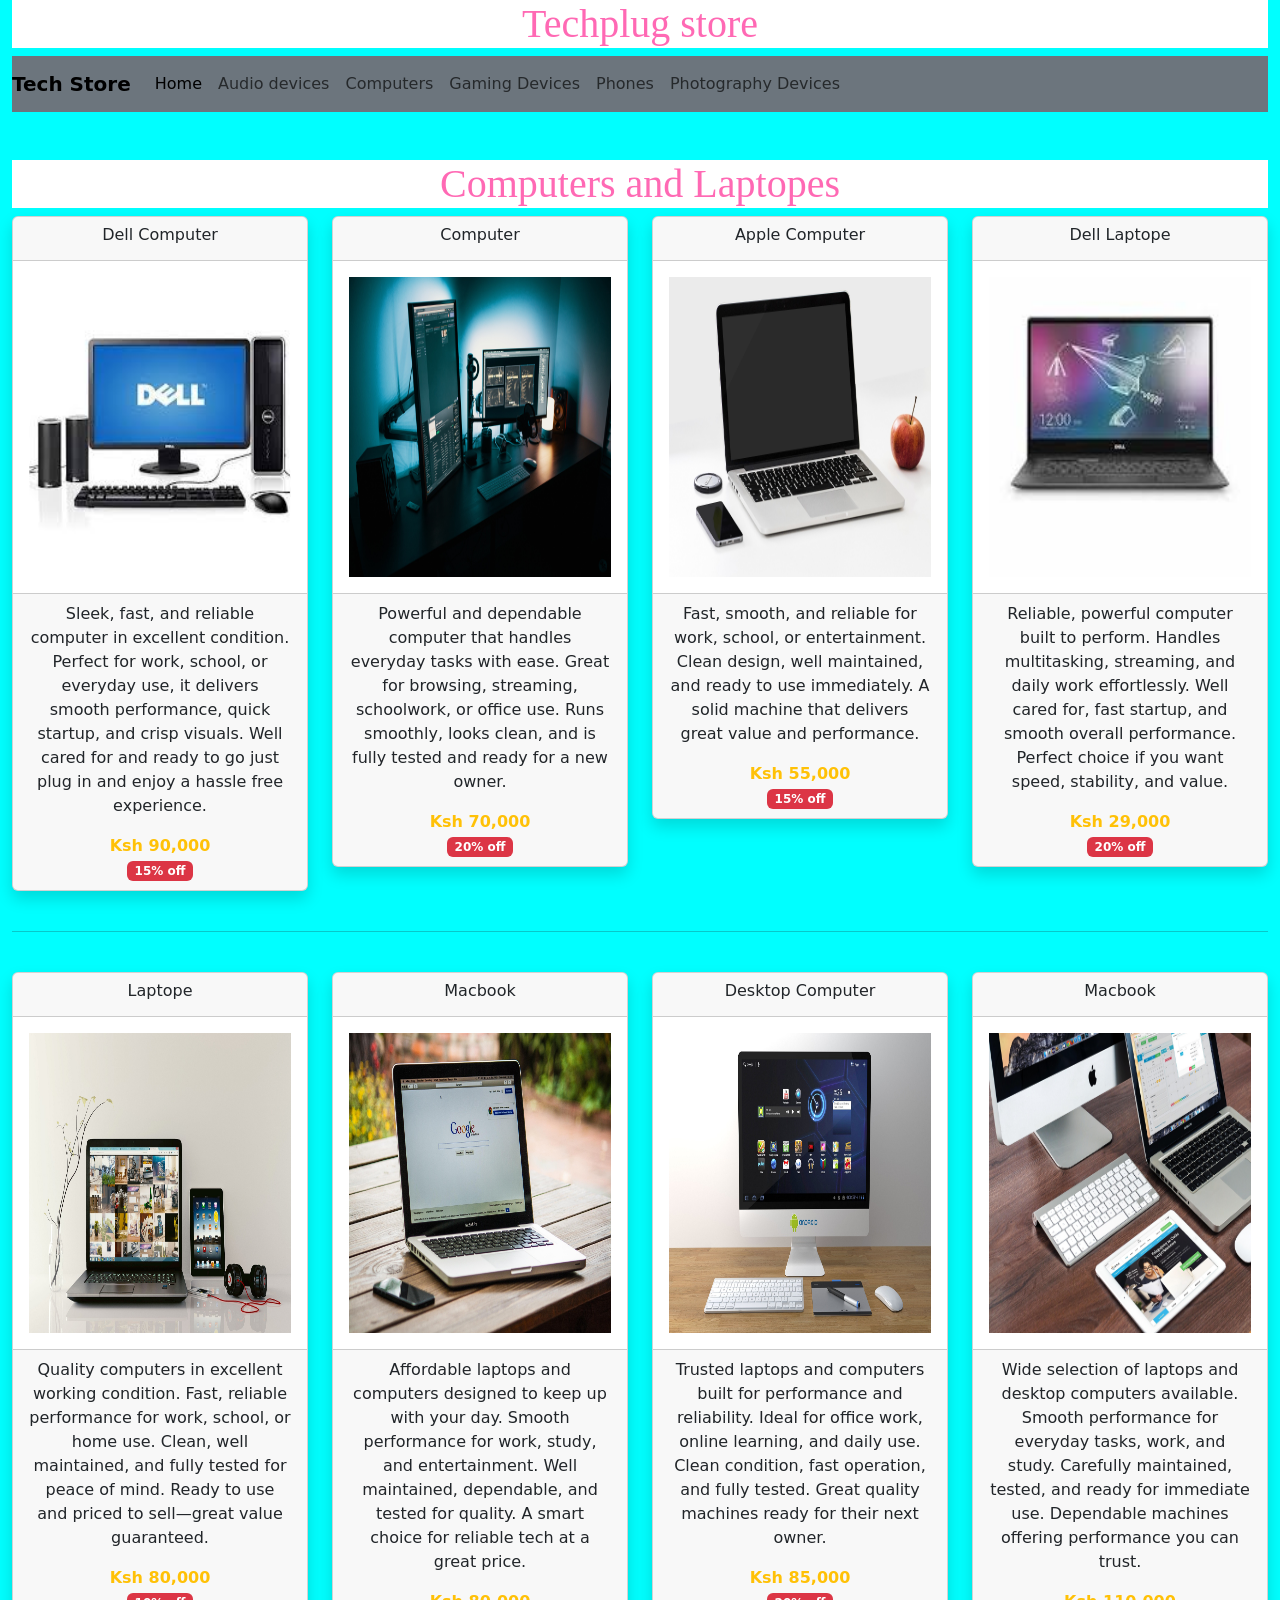
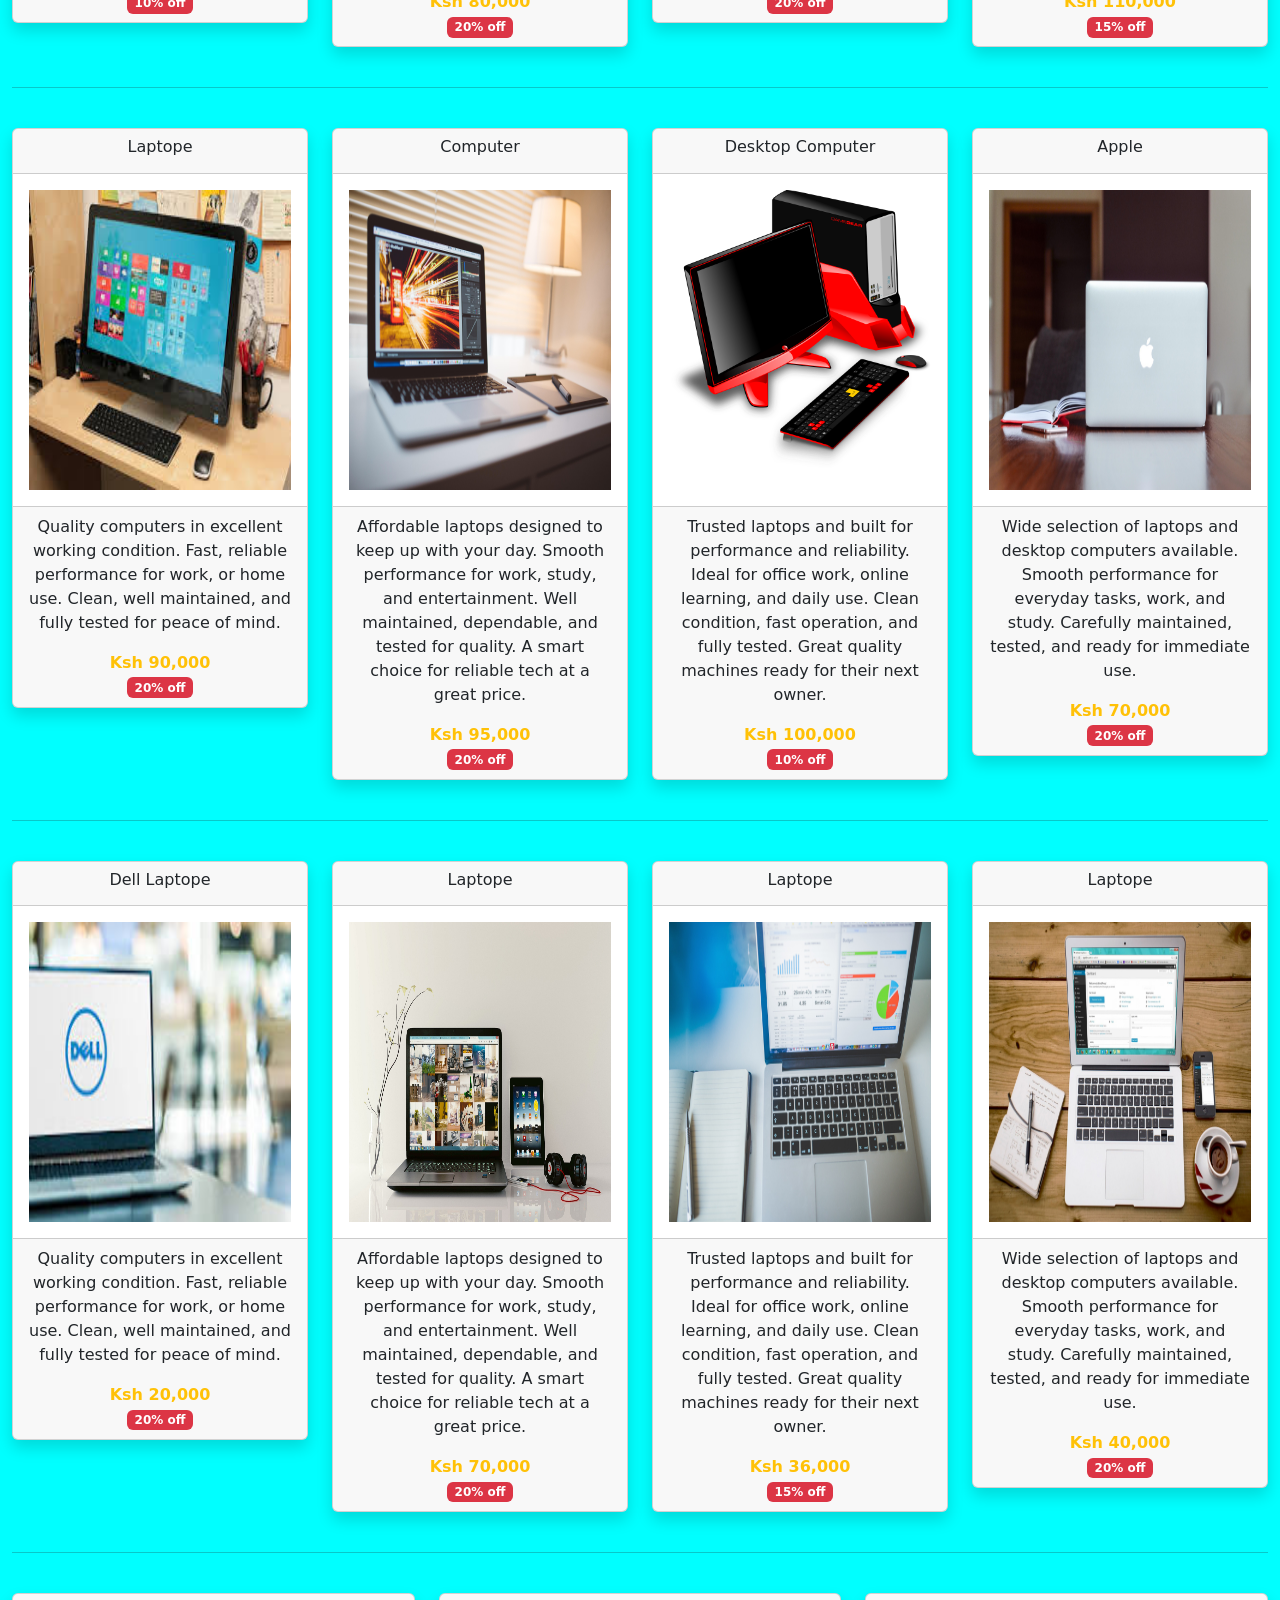
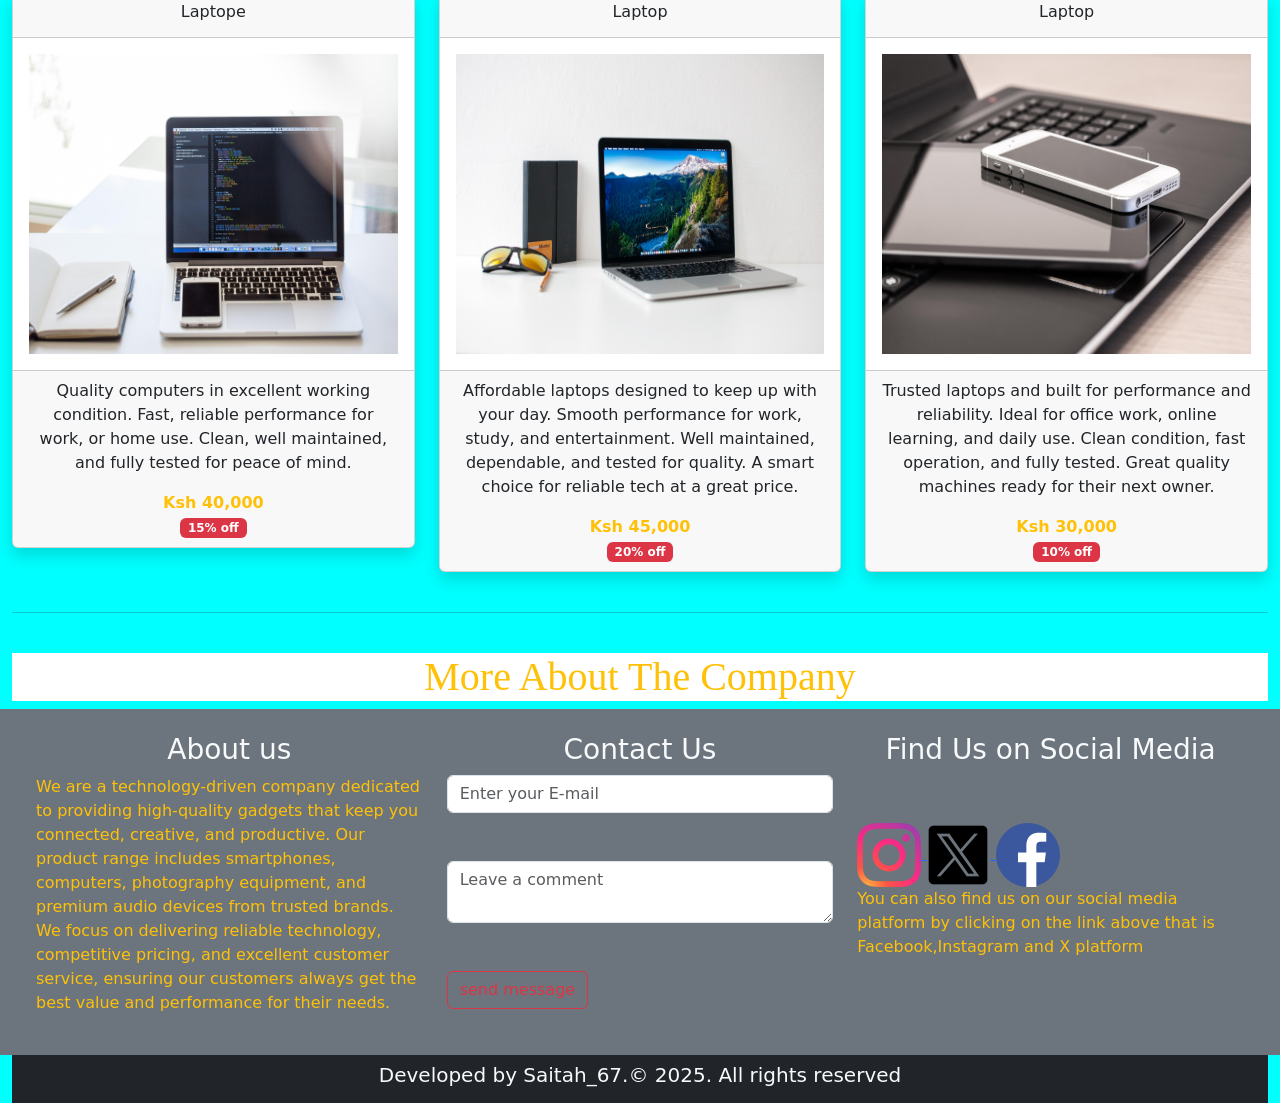
<file: computers.html>
<!DOCTYPE html>
<html lang="en">
<head>
    
    <meta charset="UTF-8">
    <meta name="viewport" content="width=device-width, initial-scale=1.0">
    <title>Techplug store</title>
    <link rel="stylesheet" href="css/bootstrap.css">
    <link rel="stylesheet" href="css/style.css">
   
</head>
<body class="container-fluid">
    
    <!-- Section one starts here -->
     <h1>Techplug store</h1>
      <section class="row">
        <div class="col-md-12">
            <nav class="navbar navbar-expand-md navbar-light bg-secondary">
                <a href="#" class="navbar-brand">
                    <b>Tech Store</b>
                </a>
                <!-- Collapsable button -->
                 <button class="navbar-toggler" type="button" data-bs-toggle="collapse" data-bs-target="#navbarCollapse">
                    <span class="navbar-toggler-icon"></span>
                </button>
                <div class="collapse navbar-collapse" id="navbarCollapse">
                    <div class="navbar-nav">
                    <a href="index.html" class="nav-link active">Home</a>
                    <a href="audiodevices.html" class="nav-link">Audio devices</a>
                    <a href="computers.html" class="nav-link">Computers</a>
                    <a href="gamingdevices.html" class="nav-link">Gaming Devices</a>
                    <a href="phones.html" class="nav-link">Phones</a>
                    <a href="photographydevices.html" class="nav-link">Photography Devices</a>
                                     
                    </div>
                </div>
            </nav>    
        </div>
     </section><br><br>
     <!-- section one ends here -->

       <!-- Row one starts here -->
         <h1>Computers and Laptopes</h1>
        <section class="row text-center">
            <div class="col-md-3">
                <!-- the card starts here -->
                 <div class="card shadow">
                    <!-- card header -->
                     <div class="card-header">
                        <h6>Dell Computer</h6>
                     </div>
                     <!-- card body -->
                      <div class="card-body">
                        <img src="images/dell.jpeg" alt="" height="300px" width="100%">
                      </div>
                      <!-- card footer -->
                       <div class="card-footer">
                        <p>Sleek, fast, and reliable computer in excellent condition. Perfect for work, school, or everyday use, it delivers smooth performance, quick startup,
                           and crisp visuals. Well cared for and ready to go just plug in and enjoy a hassle free experience.</p>
                        <b class="text-warning">Ksh 90,000</b><br> 
                        <span class="badge bg-danger">15% off</span>  

                       </div>
                 </div>
            </div>
            <div class="col-md-3">
                 <!-- the card starts here -->
                 <div class="card shadow">
                    <!-- card header -->
                     <div class="card-header">
                        <h6>Computer</h6>
                     </div>
                     <!-- card body -->
                      <div class="card-body">
                        <img src="images/desktop-5636733_1920 (another copy).jpg" alt="" height="300px" width="100%">
                      </div>
                      <!-- card footer -->
                       <div class="card-footer">
                        <p>Powerful and dependable computer that handles everyday tasks with ease. Great for browsing, streaming, schoolwork, or office use. Runs smoothly, looks clean, and is fully tested and ready for a new owner.
                        </p>
                        <b class="text-warning">Ksh 70,000</b><br> 
                        <span class="badge bg-danger">20% off</span>  

                       </div>
                 </div>
            </div>
            <div class="col-md-3">
                 <!-- the card starts here -->
                 <div class="card shadow">
                    <!-- card header -->
                     <div class="card-header">
                        <h6>Apple Computer</h6>
                     </div>
                     <!-- card body -->
                      <div class="card-body">
                        <img src="images/apple-1282241_1920.jpg" alt="" height="300px" width="100%">
                      </div>
                      <!-- card footer -->
                       <div class="card-footer">
                        <p>Fast, smooth, and reliable for work, school, or entertainment.
Clean design, well maintained, and ready to use immediately.
A solid machine that delivers great value and performance.
                        </p>
                        <b class="text-warning">Ksh 55,000</b><br> 
                        <span class="badge bg-danger">15% off</span>  

                       </div>
                 </div>
            </div>
            <div class="col-md-3">
                 <!-- the card starts here -->
                 <div class="card shadow">
                    <!-- card header -->
                     <div class="card-header">
                        <h6>Dell Laptope</h6>
                     </div>
                     <!-- card body -->
                      <div class="card-body">
                        <img src="images/images.jpeg" alt="" height="300px" width="100%">
                      </div>
                      <!-- card footer -->
                       <div class="card-footer">
                        <p>Reliable, powerful computer built to perform.
Handles multitasking, streaming, and daily work effortlessly.
Well cared for, fast startup, and smooth overall performance.
Perfect choice if you want speed, stability, and value.</p>
                        <b class="text-warning">Ksh 29,000</b><br> 
                        <span class="badge bg-danger">20% off</span>  

                       </div>
                 </div>
            </div>
        </section><br><hr><br>
        <!-- row one ends here -->
            
        <!-- Row two starts here -->
        
        <section class="row text-center">
            <div class="col-md-3">
                <!-- the card starts here -->
                 <div class="card shadow">
                    <!-- card header -->
                     <div class="card-header">
                        <h6>Laptope</h6>
                     </div>
                     <!-- card body -->
                      <div class="card-body">
                        <img src="images/laptop-1483974_1920 (another copy).jpg" alt="" height="300px" width="100%">
                      </div>
                      <!-- card footer -->
                       <div class="card-footer">
                        <p>Quality computers in excellent working condition.
Fast, reliable performance for work, school, or home use.
Clean, well maintained, and fully tested for peace of mind.
Ready to use and priced to sell—great value guaranteed.</p>
                        <b class="text-warning">Ksh 80,000</b><br> 
                        <span class="badge bg-danger">10% off</span>  

                       </div>
                 </div>
            </div>
            <div class="col-md-3">
                 <!-- the card starts here -->
                 <div class="card shadow">
                    <!-- card header -->
                     <div class="card-header">
                        <h6>Macbook</h6>
                     </div>
                     <!-- card body -->
                      <div class="card-body">
                        <img src="images/macbook-459196_1920.jpg" alt="" height="300px" width="100%">
                      </div>
                      <!-- card footer -->
                       <div class="card-footer">
                        <p>Affordable laptops and computers designed to keep up with your day.
Smooth performance for work, study, and entertainment.
Well maintained, dependable, and tested for quality.
A smart choice for reliable tech at a great price.
                        </p>
                        <b class="text-warning">Ksh 80,000</b><br> 
                        <span class="badge bg-danger">20% off</span>  

                       </div>
                 </div>
            </div>
            <div class="col-md-3">
                 <!-- the card starts here -->
                 <div class="card shadow">
                    <!-- card header -->
                     <div class="card-header">
                        <h6>Desktop Computer</h6>
                     </div>
                     <!-- card body -->
                      <div class="card-body">
                        <img src="images/pc-1571963_1920.jpg" alt="" height="300px" width="100%">
                      </div>
                      <!-- card footer -->
                       <div class="card-footer">
                        <p>Trusted laptops and computers built for performance and reliability.
Ideal for office work, online learning, and daily use.
Clean condition, fast operation, and fully tested.
Great quality machines ready for their next owner.</p>
                        <b class="text-warning">Ksh 85,000</b><br> 
                        <span class="badge bg-danger">20% off</span>  

                       </div>
                 </div>
            </div>
            <div class="col-md-3">
                 <!-- the card starts here -->
                 <div class="card shadow">
                    <!-- card header -->
                     <div class="card-header">
                        <h6>Macbook</h6>
                     </div>
                     <!-- card body -->
                      <div class="card-body">
                        <img src="images/macbook-606763_1920.jpg" alt="" height="300px" width="100%">
                      </div>
                      <!-- card footer -->
                       <div class="card-footer">
                        <p>Wide selection of laptops and desktop computers available.
Smooth performance for everyday tasks, work, and study.
Carefully maintained, tested, and ready for immediate use.
Dependable machines offering performance you can trust.</p>
                        <b class="text-warning">Ksh 110,000</b><br> 
                        <span class="badge bg-danger">15% off</span>  

                       </div>
                 </div>
            </div>
        </section><br><hr><br>
        <!-- row two ends here -->

           <!-- Row three starts here -->
        
        <section class="row text-center">
            <div class="col-md-3">
                <!-- the card starts here -->
                 <div class="card shadow">
                    <!-- card header -->
                     <div class="card-header">
                        <h6>Laptope</h6>
                     </div>
                     <!-- card body -->
                      <div class="card-body">
                        <img src="images/de.jpeg" alt="" height="300px" width="100%">
                      </div>
                      <!-- card footer -->
                       <div class="card-footer">
                        <p>Quality computers in excellent working condition.
Fast, reliable performance for work, or home use.
Clean, well maintained, and fully tested for peace of mind.</p>
                        <b class="text-warning">Ksh 90,000</b><br> 
                        <span class="badge bg-danger">20% off</span>  

                       </div>
                 </div>
            </div>
            <div class="col-md-3">
                 <!-- the card starts here -->
                 <div class="card shadow">
                    <!-- card header -->
                     <div class="card-header">
                        <h6>Computer</h6>
                     </div>
                     <!-- card body -->
                      <div class="card-body">
                        <img src="images/computer-767781_1920.jpg" alt="" height="300px" width="100%">
                      </div>
                      <!-- card footer -->
                       <div class="card-footer">
                        <p>Affordable laptops designed to keep up with your day.
Smooth performance for work, study, and entertainment.
Well maintained, dependable, and tested for quality.
A smart choice for reliable tech at a great price.
                        </p>
                        <b class="text-warning">Ksh 95,000</b><br> 
                        <span class="badge bg-danger">20% off</span>  

                       </div>
                 </div>
            </div>
            <div class="col-md-3">
                 <!-- the card starts here -->
                 <div class="card shadow">
                    <!-- card header -->
                     <div class="card-header">
                        <h6>Desktop Computer</h6>
                     </div>
                     <!-- card body -->
                      <div class="card-body">
                        <img src="images/computer-158743_1920.png" alt="" height="300px" width="100%">
                      </div>
                      <!-- card footer -->
                       <div class="card-footer">
                        <p>Trusted laptops and built for performance and reliability.
Ideal for office work, online learning, and daily use.
Clean condition, fast operation, and fully tested.
Great quality machines ready for their next owner.</p>
                        <b class="text-warning">Ksh 100,000</b><br> 
                        <span class="badge bg-danger">10% off</span>  

                       </div>
                 </div>
            </div>
            <div class="col-md-3">
                 <!-- the card starts here -->
                 <div class="card shadow">
                    <!-- card header -->
                     <div class="card-header">
                        <h6>Apple</h6>
                     </div>
                     <!-- card body -->
                      <div class="card-body">
                        <img src="images/apple-1853259_1920 (copy).jpg" alt="" height="300px" width="100%">
                      </div>
                      <!-- card footer -->
                       <div class="card-footer">
                        <p>Wide selection of laptops and desktop computers available.
Smooth performance for everyday tasks, work, and study.
Carefully maintained, tested, and ready for immediate use.
</p>
                        <b class="text-warning">Ksh 70,000</b><br> 
                        <span class="badge bg-danger">20% off</span>  

                       </div>
                 </div>
            </div>
        </section><br><hr><br>
        <!-- row three ends here -->

        <!-- row four stars here -->
           <section class="row text-center">
            <div class="col-md-3">
                <!-- the card starts here -->
                 <div class="card shadow">
                    <!-- card header -->
                     <div class="card-header">
                        <h6>Dell Laptope</h6>
                     </div>
                     <!-- card body -->
                      <div class="card-body">
                        <img src="images/Untitled.jpeg" alt="" height="300px" width="100%">
                      </div>
                      <!-- card footer -->
                       <div class="card-footer">
                        <p>Quality computers in excellent working condition.
Fast, reliable performance for work, or home use.
Clean, well maintained, and fully tested for peace of mind.</p>
                        <b class="text-warning">Ksh 20,000</b><br> 
                        <span class="badge bg-danger">20% off</span>  

                       </div>
                 </div>
            </div>
            <div class="col-md-3">
                 <!-- the card starts here -->
                 <div class="card shadow">
                    <!-- card header -->
                     <div class="card-header">
                        <h6>Laptope</h6>
                     </div>
                     <!-- card body -->
                      <div class="card-body">
                        <img src="images/laptop-1483974_1920.jpg" alt="" height="300px" width="100%">
                      </div>
                      <!-- card footer -->
                       <div class="card-footer">
                        <p>Affordable laptops designed to keep up with your day.
Smooth performance for work, study, and entertainment.
Well maintained, dependable, and tested for quality.
A smart choice for reliable tech at a great price.
                        </p>
                        <b class="text-warning">Ksh 70,000</b><br> 
                        <span class="badge bg-danger">20% off</span>  

                       </div>
                 </div>
            </div>
            <div class="col-md-3">
                 <!-- the card starts here -->
                 <div class="card shadow">
                    <!-- card header -->
                     <div class="card-header">
                        <h6>Laptope</h6>
                     </div>
                     <!-- card body -->
                      <div class="card-body">
                        <img src="images/laptop-1836990_1920.jpg" alt="" height="300px" width="100%">
                      </div>
                      <!-- card footer -->
                       <div class="card-footer">
                        <p>Trusted laptops and built for performance and reliability.
Ideal for office work, online learning, and daily use.
Clean condition, fast operation, and fully tested.
Great quality machines ready for their next owner.</p>
                        <b class="text-warning">Ksh 36,000</b><br> 
                        <span class="badge bg-danger">15% off</span>  

                       </div>
                 </div>
            </div>
            <div class="col-md-3">
                 <!-- the card starts here -->
                 <div class="card shadow">
                    <!-- card header -->
                     <div class="card-header">
                        <h6>Laptope</h6>
                     </div>
                     <!-- card body -->
                      <div class="card-body">
                        <img src="images/laptop-593673_1920.jpg" alt="" height="300px" width="100%">
                      </div>
                      <!-- card footer -->
                       <div class="card-footer">
                        <p>Wide selection of laptops and desktop computers available.
Smooth performance for everyday tasks, work, and study.
Carefully maintained, tested, and ready for immediate use.
</p>
                        <b class="text-warning">Ksh 40,000</b><br> 
                        <span class="badge bg-danger">20% off</span>  

                       </div>
                 </div>
            </div>
        </section><br><hr><br>
        <!-- row four ends here -->

            <!-- Row five starts here -->
        
        <section class="row text-center">
            <div class="col-md-4">
                <!-- the card starts here -->
                 <div class="card shadow">
                    <!-- card header -->
                     <div class="card-header">
                        <h6>Laptope</h6>
                     </div>
                     <!-- card body -->
                      <div class="card-body">
                        <img src="images/laptop-1839876_1920.jpg" alt="" height="300px" width="100%">
                      </div>
                      <!-- card footer -->
                       <div class="card-footer">
                        <p>Quality computers in excellent working condition.
Fast, reliable performance for work, or home use.
Clean, well maintained, and fully tested for peace of mind.</p>
                        <b class="text-warning">Ksh 40,000</b><br> 
                        <span class="badge bg-danger">15% off</span>  

                       </div>
                 </div>
            </div>
            <div class="col-md-4">
                 <!-- the card starts here -->
                 <div class="card shadow">
                    <!-- card header -->
                     <div class="card-header">
                        <h6>Laptop</h6>
                     </div>
                     <!-- card body -->
                      <div class="card-body">
                        <img src="images/macbook-748857_1920.jpg" alt="" height="300px" width="100%">
                      </div>
                      <!-- card footer -->
                       <div class="card-footer">
                        <p>Affordable laptops designed to keep up with your day.
Smooth performance for work, study, and entertainment.
Well maintained, dependable, and tested for quality.
A smart choice for reliable tech at a great price.
                        </p>
                        <b class="text-warning">Ksh 45,000</b><br> 
                        <span class="badge bg-danger">20% off</span>  

                       </div>
                 </div>
            </div>
            <div class="col-md-4">
                 <!-- the card starts here -->
                 <div class="card shadow">
                    <!-- card header -->
                     <div class="card-header">
                        <h6>Laptop</h6>
                     </div>
                     <!-- card body -->
                      <div class="card-body">
                        <img src="images/technology-6801334_1920.jpg" alt="" height="300px" width="100%">
                      </div>
                      <!-- card footer -->
                       <div class="card-footer">
                        <p>Trusted laptops and built for performance and reliability.
Ideal for office work, online learning, and daily use.
Clean condition, fast operation, and fully tested.
Great quality machines ready for their next owner.</p>
                        <b class="text-warning">Ksh 30,000</b><br> 
                        <span class="badge bg-danger">10% off</span>  

                       </div>
                 </div>
            </div>
        
        </section><br><hr><br>
        <!-- row three ends here -->

         
            <!-- the footer section starts here -->
       <h1 class="text-warning">More About The Company</h1>
       <section class="row bg-secondary p-4">
        <div class="col-md-4 text-light">
            <h3 class="text-center text-light">About us</h3>
            <P class="text-warning">We are a technology-driven company dedicated to providing high-quality gadgets that keep you connected, creative, and productive. Our product range includes smartphones, computers, photography equipment, and premium audio devices from trusted brands. We focus on delivering reliable technology, competitive pricing, and excellent customer service, ensuring our customers always get the best value and performance for their needs.</P>
        </div>
        <div class="col-md-4">
            <h3 class="text-center text-light">Contact Us</h3>
            <form>
                <input type="email" placeholder="Enter your E-mail" class="form-control"><br><br>
                <textarea name="" id="" class="form-control" placeholder="Leave a comment"></textarea><br><br>
                <input type="submit" value="send message" class="btn btn-outline-danger">
            </form>
        </div>
        <div class="col-md-4">
            <h3 class="text-center text-light">Find Us on Social Media</h3><br><br>
            
            <a href="https://www.instagram.com">
            <img src="images/in.png" alt="Instagram">
            </a>

            <a href="https://www.x.com">
            <img src="images/x.png" alt="X">
            </a>

            <a href="https://www.facebook.com">
            <img src="images/fb.png" alt="Facebook">
            </a>
            <p class="text-warning">You can also find us on our social media platform by clicking on the link above that is Facebook,Instagram and X platform</p>
        </div>
       </section>
     
       <!-- the footer ends here -->



       <footer class="text-light bg-dark text-center p-2">
       <h5>Developed by Saitah_67.&copy; 2025. All rights reserved</h5>
       </footer>

 
<script src="https://cdn.jsdelivr.net/npm/@popperjs/core@2.11.8/dist/umd/popper.min.js"></script>
<script src="js/bootstrap.js"></script>
</body>
</html>
</file>
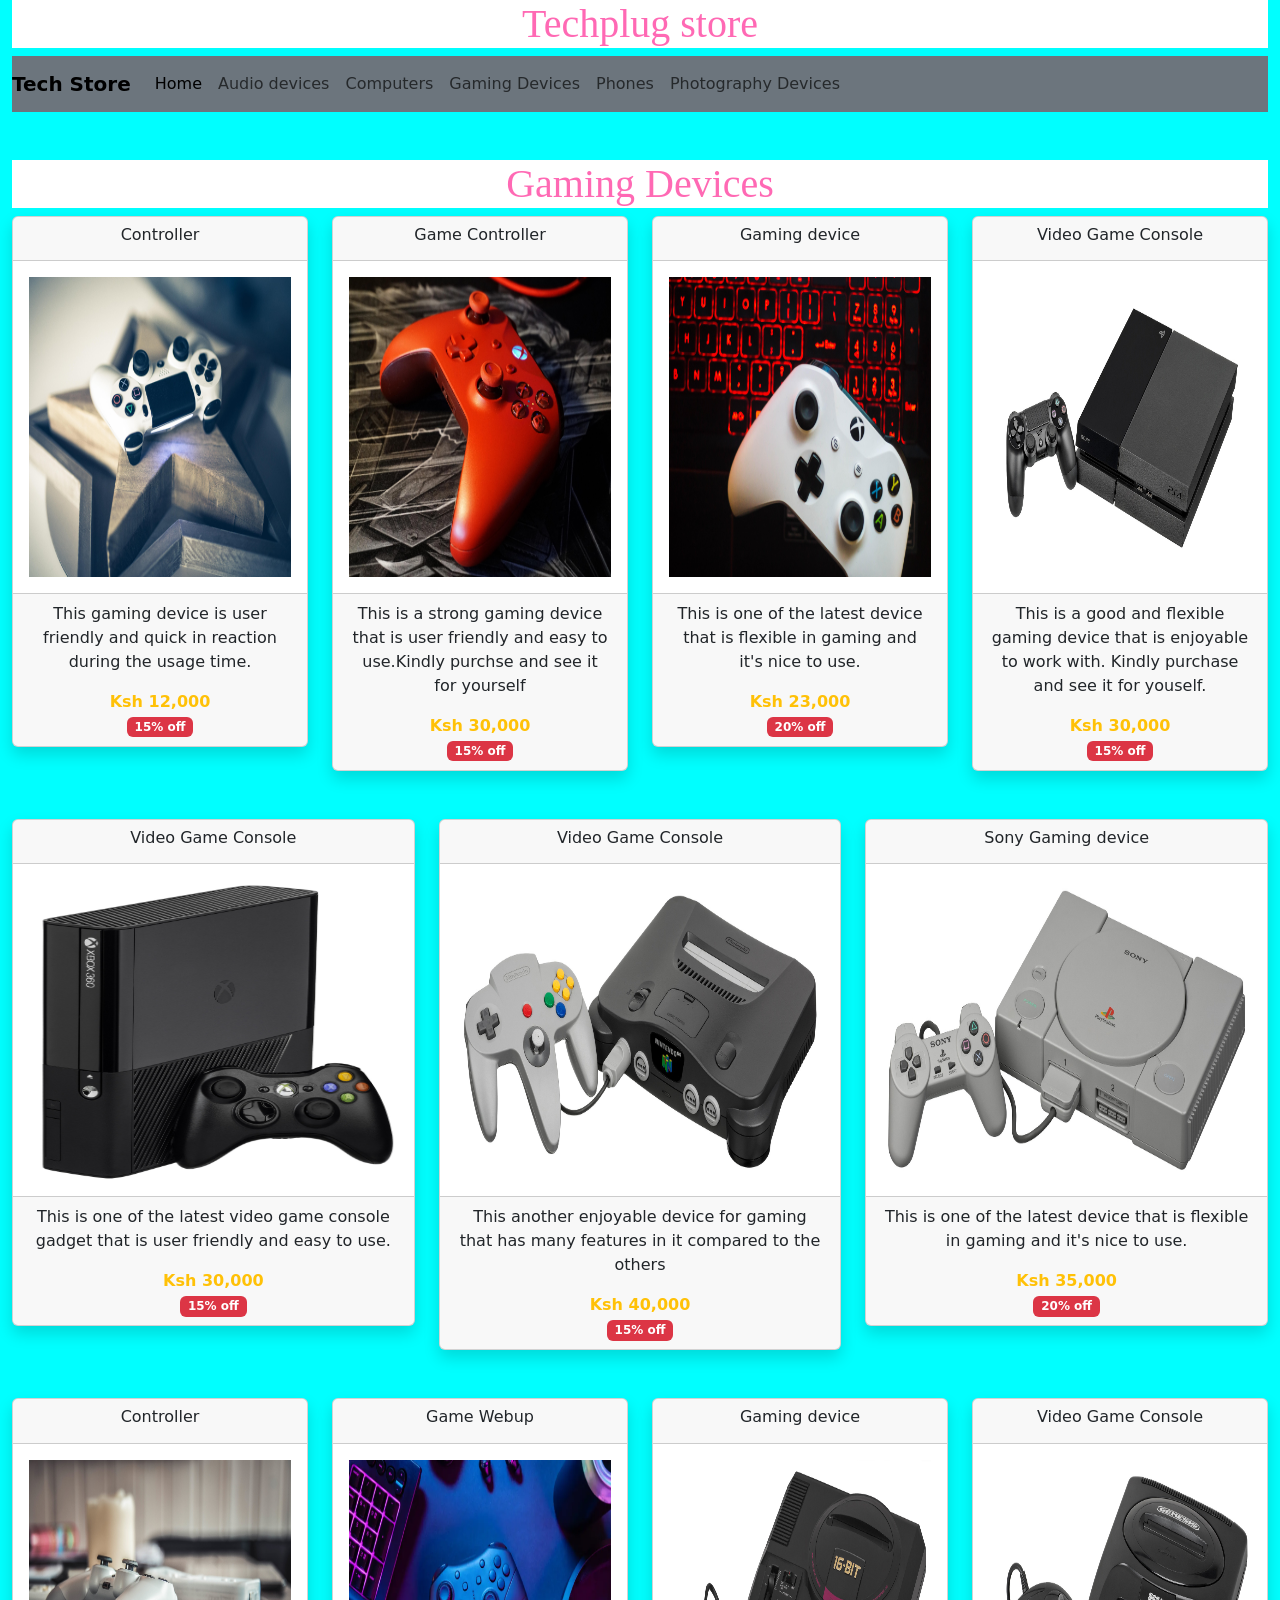
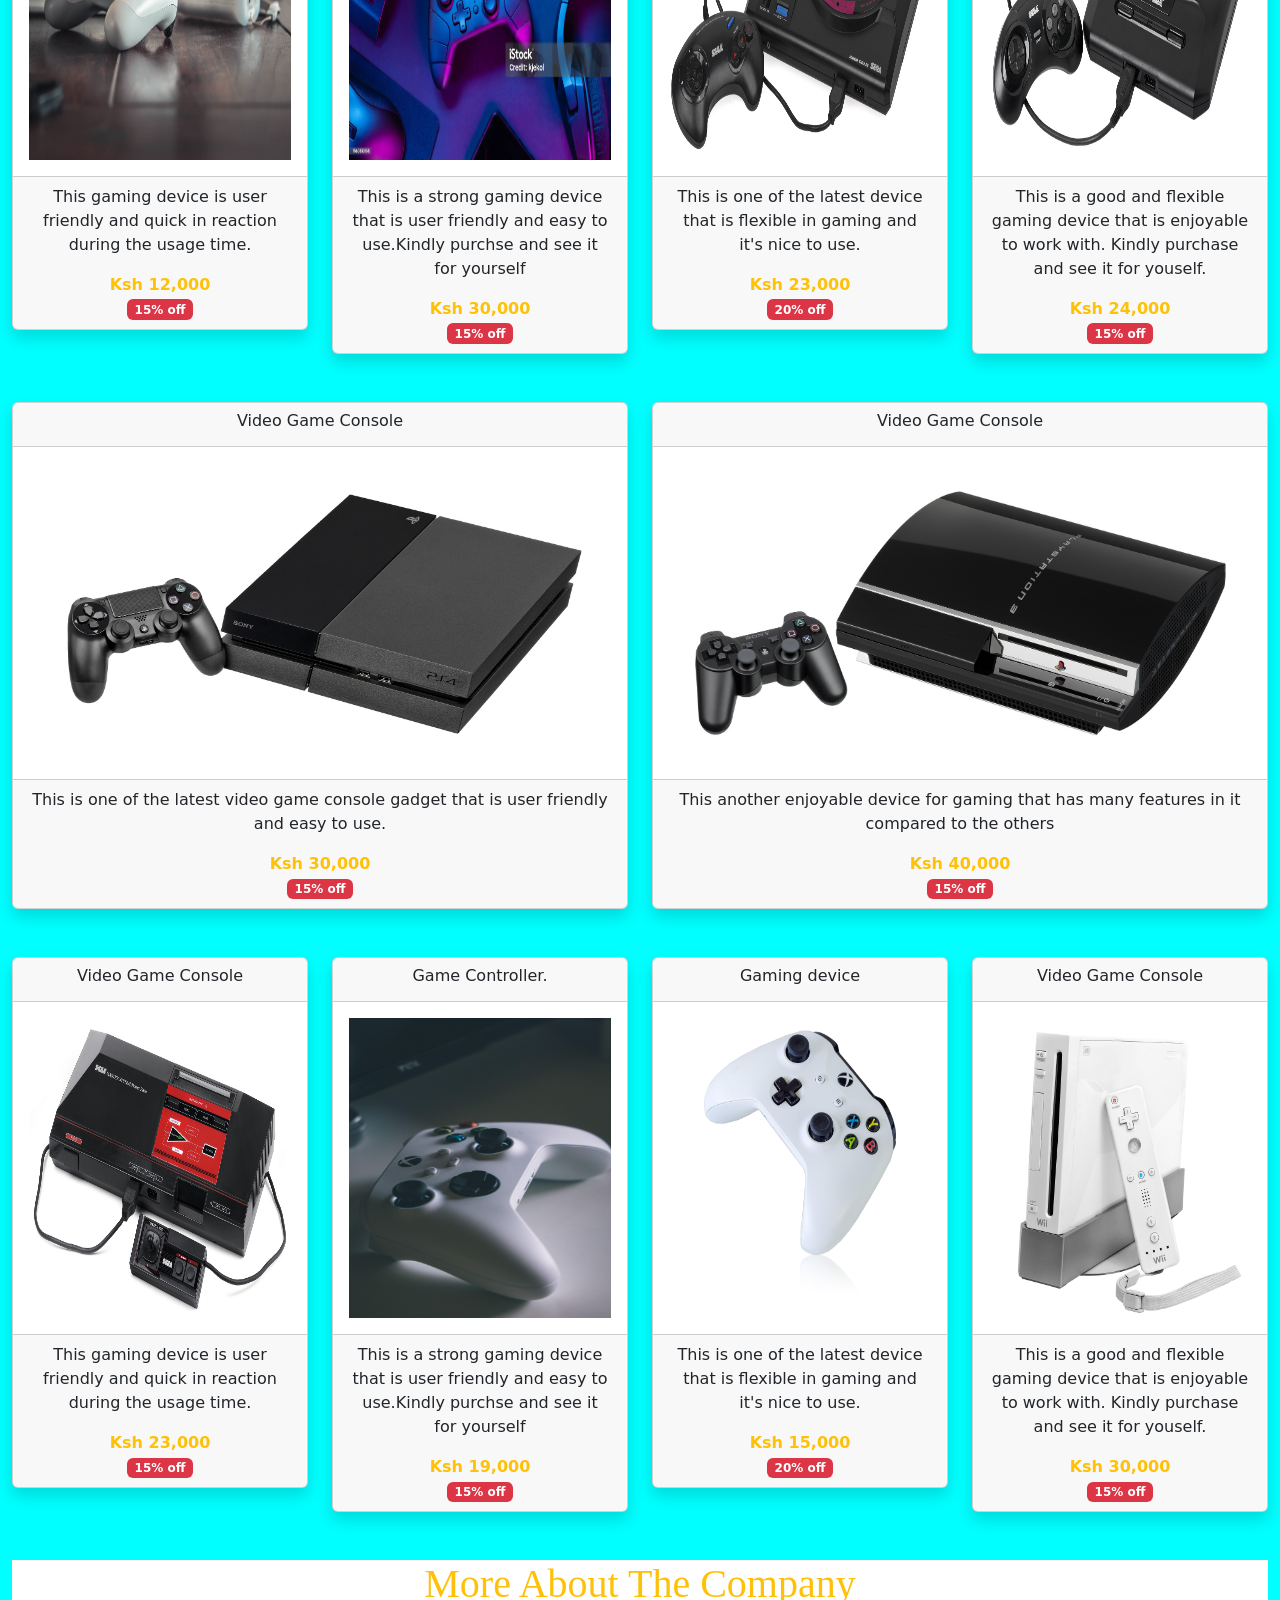
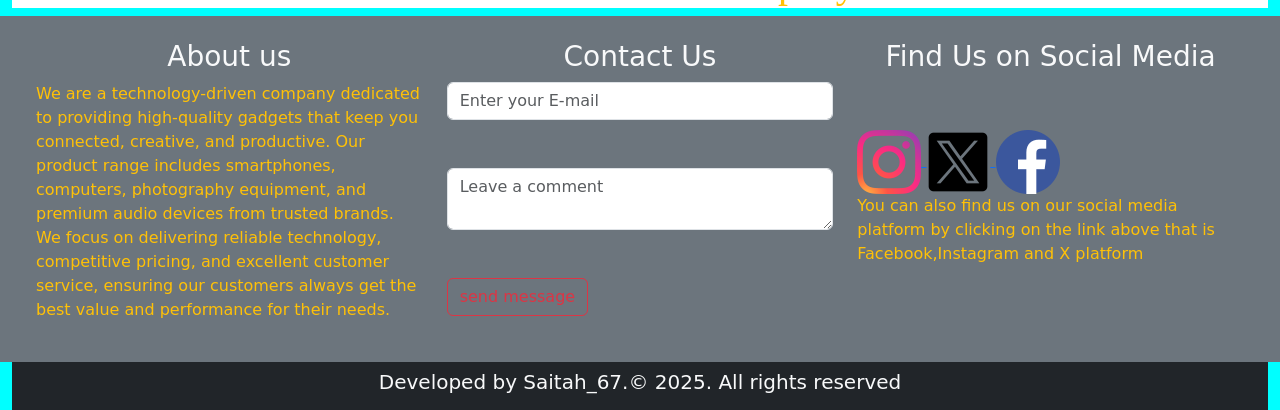
<file: gamingdevices.html>
<!DOCTYPE html>
<html lang="en">
<head>
   
    <meta charset="UTF-8">
    <meta name="viewport" content="width=device-width, initial-scale=1.0">
    <title>Techplug store</title>
    <link rel="stylesheet" href="css/bootstrap.css">
    <link rel="stylesheet" href="css/style.css">
    
</head>
<body class="container-fluid">
    
    <!-- Section one starts here -->
     <h1>Techplug store</h1>
   <section class="row">
        <div class="col-md-12">
            <nav class="navbar navbar-expand-md navbar-light bg-secondary">
                <a href="#" class="navbar-brand">
                    <b>Tech Store</b>
                </a>
                <!-- Collapsable button -->
                 <button class="navbar-toggler" type="button" data-bs-toggle="collapse" data-bs-target="#navbarCollapse">
                    <span class="navbar-toggler-icon"></span>
                </button>
                <div class="collapse navbar-collapse" id="navbarCollapse">
                    <div class="navbar-nav">
                    <a href="index.html" class="nav-link active">Home</a>
                    <a href="audiodevices.html" class="nav-link">Audio devices</a>
                    <a href="computers.html" class="nav-link">Computers</a>
                    <a href="gamingdevices.html" class="nav-link">Gaming Devices</a>
                    <a href="phones.html" class="nav-link">Phones</a>
                    <a href="photographydevices.html" class="nav-link">Photography Devices</a>
                                     
                    </div>
                </div>
            </nav>    
        </div>
     </section><br><br>
     <!-- section one ends here -->

         <h1>Gaming Devices</h1>
        <!-- Row one starts here -->
        <section class="row text-center">
            <div class="col-md-3">
                <!-- the card starts here -->
                 <div class="card shadow">
                    <!-- card header -->
                     <div class="card-header">
                        <h6>Controller</h6>
                     </div>
                     <!-- card body -->
                      <div class="card-body">
                        <img src="images/controller-6032446_1920 (another copy).jpg" alt="" height="300px" width="100%">
                      </div>
                      <!-- card footer -->
                       <div class="card-footer">
                        <p>This gaming device is user friendly and quick in reaction during the usage time.</p>
                        <b class="text-warning">Ksh 12,000</b><br> 
                        <span class="badge bg-danger">15% off</span>  

                       </div>
                 </div>
            </div>
            <div class="col-md-3">
                 <!-- the card starts here -->
                 <div class="card shadow">
                    <!-- card header -->
                     <div class="card-header">
                        <h6>Game Controller</h6>
                     </div>
                     <!-- card body -->
                      <div class="card-body">
                        <img src="images/gaming-4061103_1920.jpg" alt="" height="300px" width="100%">
                      </div>
                      <!-- card footer -->
                       <div class="card-footer">
                        <p>This is a strong gaming device that is user friendly and easy to use.Kindly purchse and see it for yourself
                        </p>
                        <b class="text-warning">Ksh 30,000</b><br> 
                        <span class="badge bg-danger">15% off</span>  

                       </div>
                 </div>
            </div>
            <div class="col-md-3">
                 <!-- the card starts here -->
                 <div class="card shadow">
                    <!-- card header -->
                     <div class="card-header">
                        <h6>Gaming device</h6>
                     </div>
                     <!-- card body -->
                      <div class="card-body">
                        <img src="images/gaming-4075424_1920.jpg" alt="" height="300px" width="100%">
                      </div>
                      <!-- card footer -->
                       <div class="card-footer">
                        <p>This is one of the latest device that is flexible in gaming and it's nice to use.
                        </p>
                        <b class="text-warning">Ksh 23,000</b><br> 
                        <span class="badge bg-danger">20% off</span>  

                       </div>
                 </div>
            </div>
            <div class="col-md-3">
                 <!-- the card starts here -->
                 <div class="card shadow">
                    <!-- card header -->
                     <div class="card-header">
                        <h6>Video Game Console</h6>
                     </div>
                     <!-- card body -->
                      <div class="card-body">
                        <img src="images/video-game-console-2202635_1920.jpg" alt="" height="300px" width="100%">
                      </div>
                      <!-- card footer -->
                       <div class="card-footer">
                        <p>This is a good and flexible gaming device that is enjoyable to work with. Kindly purchase and see it for youself.</p>
                        <b class="text-warning">Ksh 30,000</b><br> 
                        <span class="badge bg-danger">15% off</span>  

                       </div>
                 </div>
            </div>
        </section><br><br>
        <!-- row one ends here -->

        <!-- Row two starts here -->
        <section class="row text-center">
            <div class="col-md-4">
                <!-- the card starts here -->
                 <div class="card shadow">
                    <!-- card header -->
                     <div class="card-header">
                        <h6>Video Game Console</h6>
                     </div>
                     <!-- card body -->
                      <div class="card-body">
                        <img src="images/video-game-console-2202570_1920.jpg" alt="" height="300px" width="100%">
                      </div>
                      <!-- card footer -->
                       <div class="card-footer">
                        <p>This is one of the latest video game console gadget that is user friendly and easy to use.</p>
                        <b class="text-warning">Ksh 30,000</b><br> 
                        <span class="badge bg-danger">15% off</span>  

                       </div>
                 </div>
            </div>
            <div class="col-md-4">
                 <!-- the card starts here -->
                 <div class="card shadow">
                    <!-- card header -->
                     <div class="card-header">
                        <h6>Video Game Console</h6>
                     </div>
                     <!-- card body -->
                      <div class="card-body">
                        <img src="images/video-game-console-2202594_1920.jpg" alt="" height="300px" width="100%">
                      </div>
                      <!-- card footer -->
                       <div class="card-footer">
                        <p>This another enjoyable device for gaming that has many features in it compared to the others
                        </p>
                        <b class="text-warning">Ksh 40,000</b><br> 
                        <span class="badge bg-danger">15% off</span>  

                       </div>
                 </div>
            </div>
            <div class="col-md-4">
                 <!-- the card starts here -->
                 <div class="card shadow">
                    <!-- card header -->
                     <div class="card-header">
                        <h6>Sony Gaming device</h6>
                     </div>
                     <!-- card body -->
                      <div class="card-body">
                        <img src="images/video-game-console-2202613_1920.jpg" alt="" height="300px" width="100%">
                      </div>
                      <!-- card footer -->
                       <div class="card-footer">
                        <p>This is one of the latest device that is flexible in gaming and it's nice to use.
                        </p>
                        <b class="text-warning">Ksh 35,000</b><br> 
                        <span class="badge bg-danger">20% off</span>  

                       </div>
                 </div>
            </div>
            
        </section><br><br>
        <!-- row two ends here -->

           <!-- Row three starts here -->
        <section class="row text-center">
            <div class="col-md-3">
                <!-- the card starts here -->
                 <div class="card shadow">
                    <!-- card header -->
                     <div class="card-header">
                        <h6>Controller</h6>
                     </div>
                     <!-- card body -->
                      <div class="card-body">
                        <img src="images/video-games-925929_1920.jpg" alt="" height="300px" width="100%">
                      </div>
                      <!-- card footer -->
                       <div class="card-footer">
                        <p>This gaming device is user friendly and quick in reaction during the usage time.</p>
                        <b class="text-warning">Ksh 12,000</b><br> 
                        <span class="badge bg-danger">15% off</span>  

                       </div>
                 </div>
            </div>
            <div class="col-md-3">
                 <!-- the card starts here -->
                 <div class="card shadow">
                    <!-- card header -->
                     <div class="card-header">
                        <h6>Game Webup</h6>
                     </div>
                     <!-- card body -->
                      <div class="card-body">
                        <img src="images/game.webp" alt="" height="300px" width="100%">
                      </div>
                      <!-- card footer -->
                       <div class="card-footer">
                        <p>This is a strong gaming device that is user friendly and easy to use.Kindly purchse and see it for yourself
                        </p>
                        <b class="text-warning">Ksh 30,000</b><br> 
                        <span class="badge bg-danger">15% off</span>  

                       </div>
                 </div>
            </div>
            <div class="col-md-3">
                 <!-- the card starts here -->
                 <div class="card shadow">
                    <!-- card header -->
                     <div class="card-header">
                        <h6>Gaming device</h6>
                     </div>
                     <!-- card body -->
                      <div class="card-body">
                        <img src="images/video-game-console-2202625_1920.jpg" alt="" height="300px" width="100%">
                      </div>
                      <!-- card footer -->
                       <div class="card-footer">
                        <p>This is one of the latest device that is flexible in gaming and it's nice to use.
                        </p>
                        <b class="text-warning">Ksh 23,000</b><br> 
                        <span class="badge bg-danger">20% off</span>  

                       </div>
                 </div>
            </div>
            <div class="col-md-3">
                 <!-- the card starts here -->
                 <div class="card shadow">
                    <!-- card header -->
                     <div class="card-header">
                        <h6>Video Game Console</h6>
                     </div>
                     <!-- card body -->
                      <div class="card-body">
                        <img src="images/video-game-console-2202623_1920.jpg" alt="" height="300px" width="100%">
                      </div>
                      <!-- card footer -->
                       <div class="card-footer">
                        <p>This is a good and flexible gaming device that is enjoyable to work with. Kindly purchase and see it for youself.</p>
                        <b class="text-warning">Ksh 24,000</b><br> 
                        <span class="badge bg-danger">15% off</span>  

                       </div>
                 </div>
            </div>
        </section><br><br>
        <!-- row three ends here -->

         <!-- Row four starts here -->
        <section class="row text-center">
            <div class="col-md-6">
                <!-- the card starts here -->
                 <div class="card shadow">
                    <!-- card header -->
                     <div class="card-header">
                        <h6>Video Game Console</h6>
                     </div>
                     <!-- card body -->
                      <div class="card-body">
                        <img src="images/video-game-console-2202635_1920.jpg" alt="" height="300px" width="100%">
                      </div>
                      <!-- card footer -->
                       <div class="card-footer">
                        <p>This is one of the latest video game console gadget that is user friendly and easy to use.</p>
                        <b class="text-warning">Ksh 30,000</b><br> 
                        <span class="badge bg-danger">15% off</span>  

                       </div>
                 </div>
            </div>
            <div class="col-md-6">
                 <!-- the card starts here -->
                 <div class="card shadow">
                    <!-- card header -->
                     <div class="card-header">
                        <h6>Video Game Console</h6>
                     </div>
                     <!-- card body -->
                      <div class="card-body">
                        <img src="images/video-game-console-2202634_1920.jpg" alt="" height="300px" width="100%">
                      </div>
                      <!-- card footer -->
                       <div class="card-footer">
                        <p>This another enjoyable device for gaming that has many features in it compared to the others
                        </p>
                        <b class="text-warning">Ksh 40,000</b><br> 
                        <span class="badge bg-danger">15% off</span>  

                       </div>
                 </div>
            </div>
            
        </section><br><br>
        <!-- row four ends here -->

        <!-- Row five starts here -->
        <section class="row text-center">
            <div class="col-md-3">
                <!-- the card starts here -->
                 <div class="card shadow">
                    <!-- card header -->
                     <div class="card-header">
                        <h6>Video Game Console</h6>
                     </div>
                     <!-- card body -->
                      <div class="card-body">
                        <img src="images/video-game-console-2202624_1920.jpg" alt="" height="300px" width="100%">
                      </div>
                      <!-- card footer -->
                       <div class="card-footer">
                        <p>This gaming device is user friendly and quick in reaction during the usage time.</p>
                        <b class="text-warning">Ksh 23,000</b><br> 
                        <span class="badge bg-danger">15% off</span>  

                       </div>
                 </div>
            </div>
            <div class="col-md-3">
                 <!-- the card starts here -->
                 <div class="card shadow">
                    <!-- card header -->
                     <div class="card-header">
                        <h6>Game Controller.</h6>
                     </div>
                     <!-- card body -->
                      <div class="card-body">
                        <img src="images/controller-7832259_1920.jpg" alt="" height="300px" width="100%">
                      </div>
                      <!-- card footer -->
                       <div class="card-footer">
                        <p>This is a strong gaming device that is user friendly and easy to use.Kindly purchse and see it for yourself
                        </p>
                        <b class="text-warning">Ksh 19,000</b><br> 
                        <span class="badge bg-danger">15% off</span>  

                       </div>
                 </div>
            </div>
            <div class="col-md-3">
                 <!-- the card starts here -->
                 <div class="card shadow">
                    <!-- card header -->
                     <div class="card-header">
                        <h6>Gaming device</h6>
                     </div>
                     <!-- card body -->
                      <div class="card-body">
                        <img src="images/button-4628422_1920.jpg" alt="" height="300px" width="100%">
                      </div>
                      <!-- card footer -->
                       <div class="card-footer">
                        <p>This is one of the latest device that is flexible in gaming and it's nice to use.
                        </p>
                        <b class="text-warning">Ksh 15,000</b><br> 
                        <span class="badge bg-danger">20% off</span>  

                       </div>
                 </div>
            </div>
            <div class="col-md-3">
                 <!-- the card starts here -->
                 <div class="card shadow">
                    <!-- card header -->
                     <div class="card-header">
                        <h6>Video Game Console</h6>
                     </div>
                     <!-- card body -->
                      <div class="card-body">
                        <img src="images/video-game-console-2202660_1920.jpg" alt="" height="300px" width="100%">
                      </div>
                      <!-- card footer -->
                       <div class="card-footer">
                        <p>This is a good and flexible gaming device that is enjoyable to work with. Kindly purchase and see it for youself.</p>
                        <b class="text-warning">Ksh 30,000</b><br> 
                        <span class="badge bg-danger">15% off</span>  

                       </div>
                 </div>
            </div>
        </section><br><br>
        <!-- row five ends here -->

         
            <!-- the footer section starts here -->
       <h1 class="text-warning">More About The Company</h1>
       <section class="row bg-secondary p-4">
        <div class="col-md-4 text-light">
            <h3 class="text-center text-light">About us</h3>
            <P class="text-warning">We are a technology-driven company dedicated to providing high-quality gadgets that keep you connected, creative, and productive. Our product range includes smartphones, computers, photography equipment, and premium audio devices from trusted brands. We focus on delivering reliable technology, competitive pricing, and excellent customer service, ensuring our customers always get the best value and performance for their needs.</P>
        </div>
        <div class="col-md-4">
            <h3 class="text-center text-light">Contact Us</h3>
            <form>
                <input type="email" placeholder="Enter your E-mail" class="form-control"><br><br>
                <textarea name="" id="" class="form-control" placeholder="Leave a comment"></textarea><br><br>
                <input type="submit" value="send message" class="btn btn-outline-danger">
            </form>
        </div>
        <div class="col-md-4">
            <h3 class="text-center text-light">Find Us on Social Media</h3><br><br>
            
            <a href="https://www.instagram.com">
              <img src="images/in.png" alt="Instagram">
            </a>

            <a href="https://www.x.com">
             <img src="images/x.png" alt="X">
            </a>

            <a href="https://www.facebook.com">
             <img src="images/fb.png" alt="Facebook">
            </a>
            <p class="text-warning">You can also find us on our social media platform by clicking on the link above that is Facebook,Instagram and X platform</p>
        </div>
       </section>
     
       <!-- the footer ends here -->


         <footer class="text-light bg-dark text-center p-2">
       <h5>Developed by Saitah_67.&copy; 2025. All rights reserved</h5>
       </footer>


<script src="https://cdn.jsdelivr.net/npm/@popperjs/core@2.11.8/dist/umd/popper.min.js"></script>
<script src="js/bootstrap.js"></script>
</body>
</html>
</file>
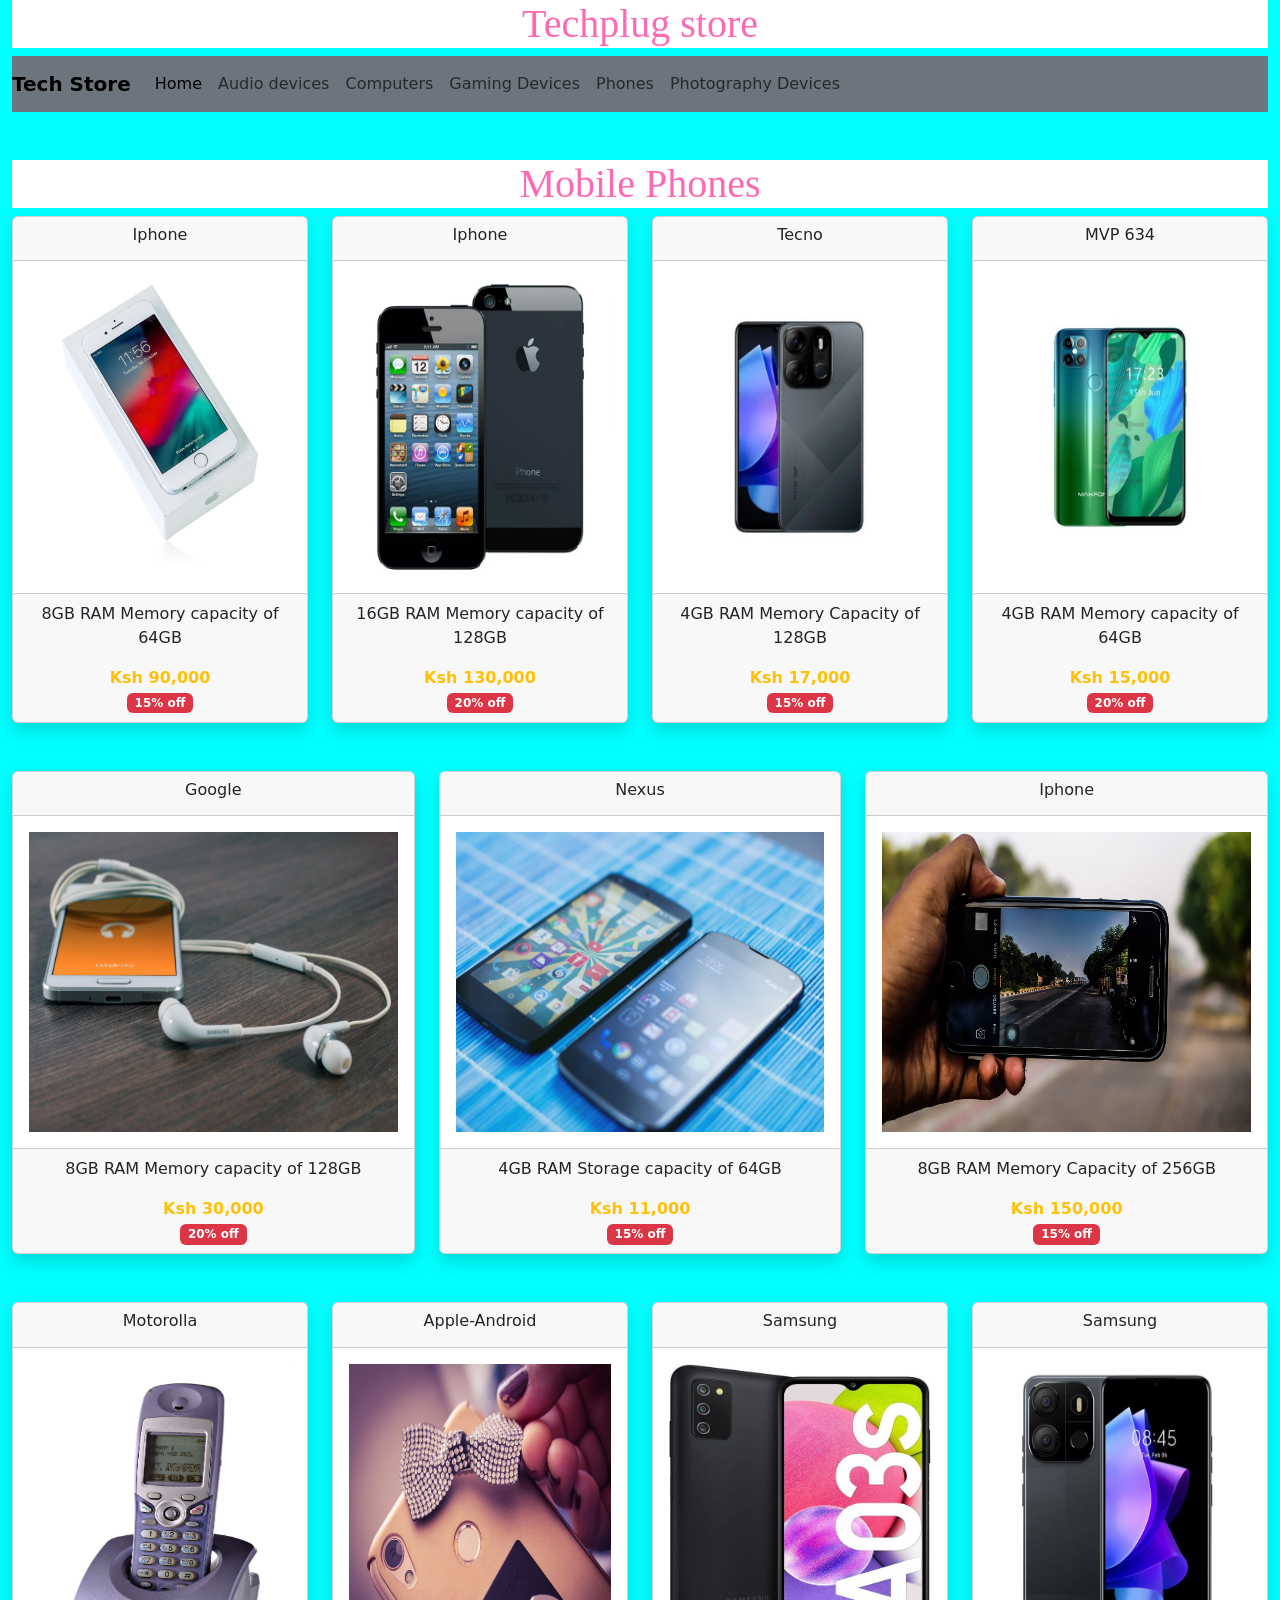
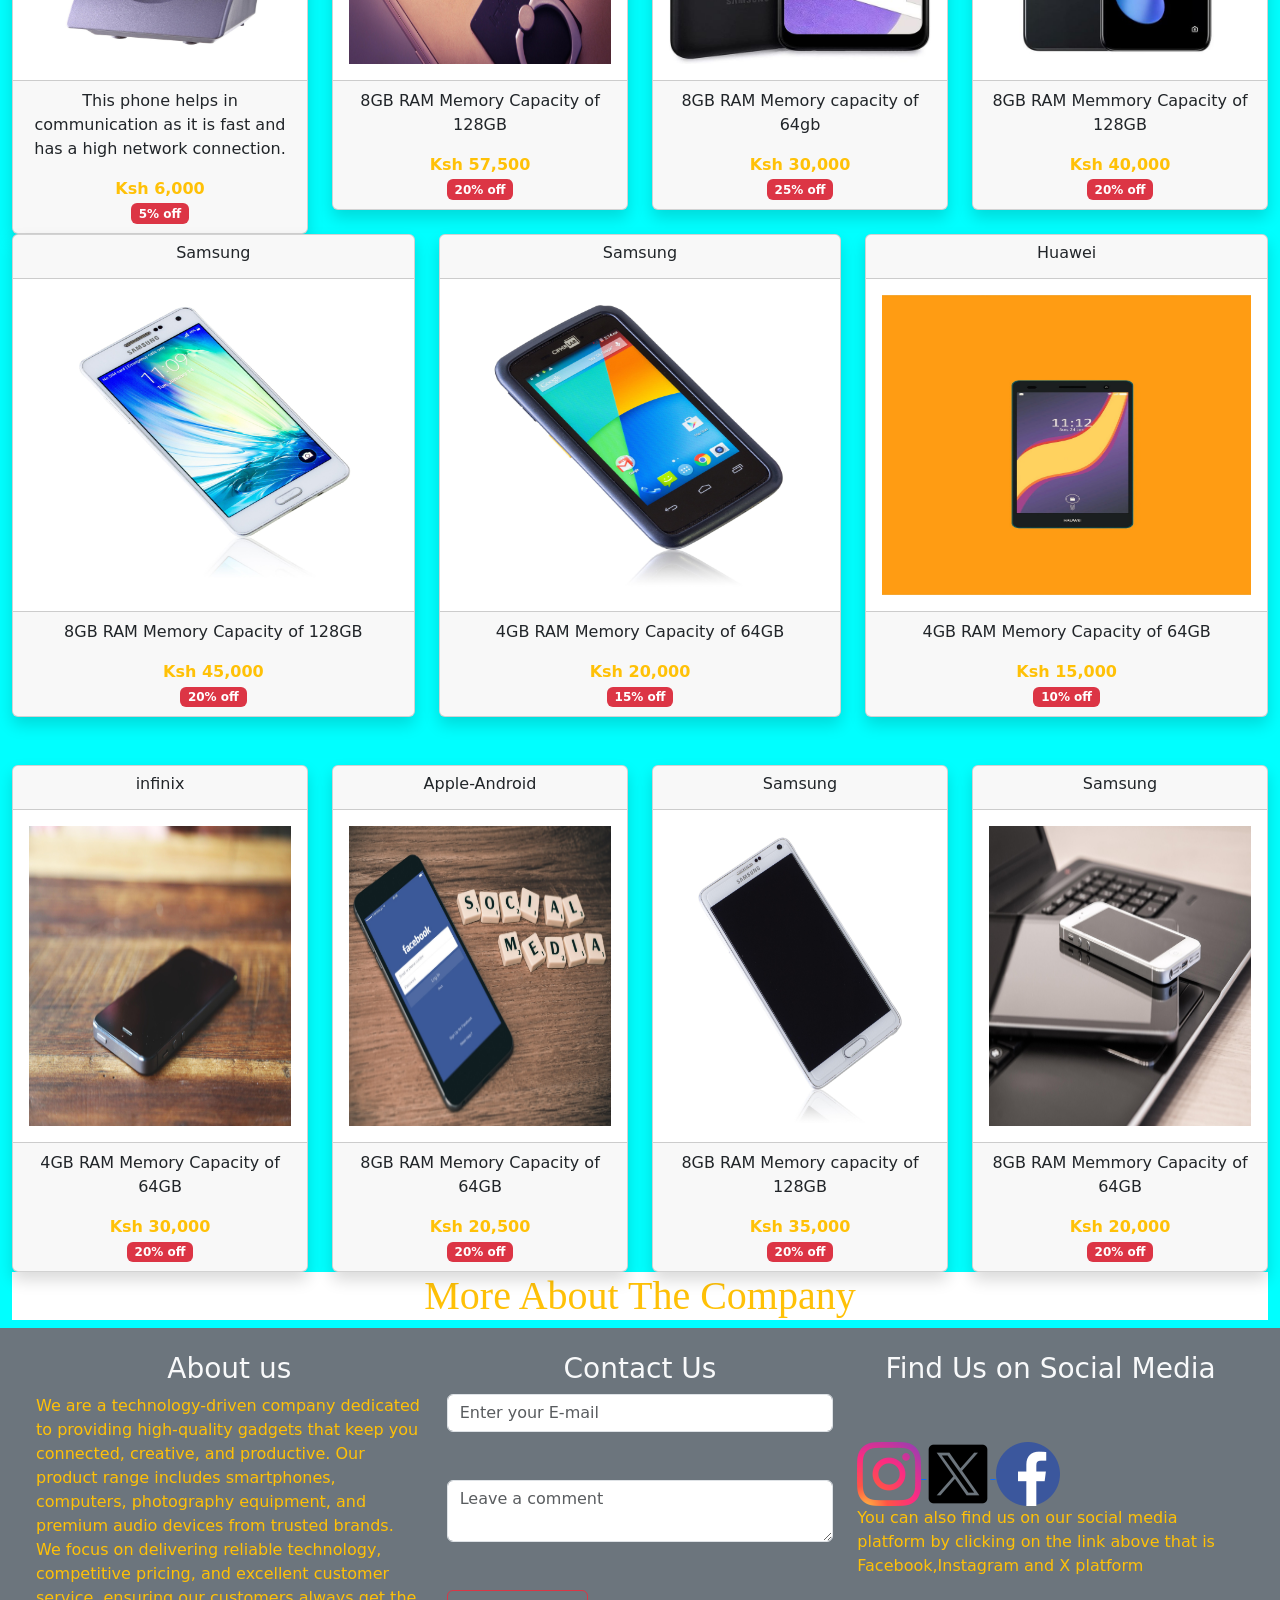
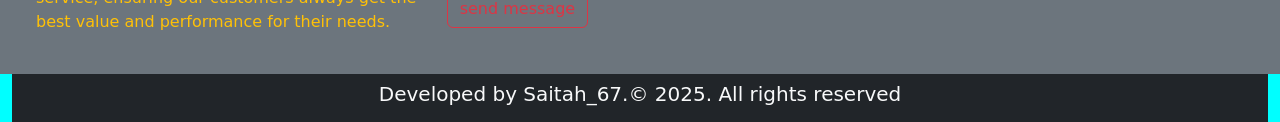
<file: phones.html>
<!DOCTYPE html>
<html lang="en">
<head>
   
    <meta charset="UTF-8">
    <meta name="viewport" content="width=device-width, initial-scale=1.0">
    <title>Techplug store</title>
    <link rel="stylesheet" href="css/bootstrap.css">
    <link rel="stylesheet" href="css/style.css">
   
</head>
<body class="container-fluid">
    
    <!-- Section one starts here -->
     <h1>Techplug store</h1>
     <section class="row">
        <div class="col-md-12">
            <nav class="navbar navbar-expand-md navbar-light bg-secondary">
                <a href="#" class="navbar-brand">
                    <b>Tech Store</b>
                </a>
                <!-- Collapsable button -->
                 <button class="navbar-toggler" type="button" data-bs-toggle="collapse" data-bs-target="#navbarCollapse">
                    <span class="navbar-toggler-icon"></span>
                </button>
                <div class="collapse navbar-collapse" id="navbarCollapse">
                    <div class="navbar-nav">
                    <a href="index.html" class="nav-link active">Home</a>
                    <a href="audiodevices.html" class="nav-link">Audio devices</a>
                    <a href="computers.html" class="nav-link">Computers</a>
                    <a href="gamingdevices.html" class="nav-link">Gaming Devices</a>
                    <a href="phones.html" class="nav-link">Phones</a>
                    <a href="photographydevices.html" class="nav-link">Photography Devices</a>
                                     
                    </div>
                </div>
            </nav>    
        </div>
     </section><br><br>
     <!-- section one ends here -->

       <!-- section two starts here -->
      
        <h1>Mobile Phones</h1>
        <!-- Row one starts here -->
        <section class="row text-center">
            <div class="col-md-3">
                <!-- the card starts here -->
                 <div class="card shadow">
                    <!-- card header -->
                     <div class="card-header">
                        <h6>Iphone</h6>
                     </div>
                     <!-- card body -->
                      <div class="card-body">
                        <img src="images/apple-iphone-6-s-5025190_1920 (copy).jpg" alt="" height="300px" width="100%">
                      </div>
                      <!-- card footer -->
                       <div class="card-footer">
                        <p>8GB RAM Memory capacity of 64GB</p>
                        <b class="text-warning">Ksh 90,000</b><br> 
                        <span class="badge bg-danger">15% off</span>  

                       </div>
                 </div>
            </div>
            <div class="col-md-3">
                 <!-- the card starts here -->
                 <div class="card shadow">
                    <!-- card header -->
                     <div class="card-header">
                        <h6>Iphone</h6>
                     </div>
                     <!-- card body -->
                      <div class="card-body">
                        <img src="images/phone2.jpg" alt="" height="300px" width="100%">
                      </div>
                      <!-- card footer -->
                       <div class="card-footer">
                        <p>16GB RAM Memory capacity of 128GB
                        </p>
                        <b class="text-warning">Ksh 130,000</b><br> 
                        <span class="badge bg-danger">20% off</span>  

                       </div>
                 </div>
            </div>
            <div class="col-md-3">
                 <!-- the card starts here -->
                 <div class="card shadow">
                    <!-- card header -->
                     <div class="card-header">
                        <h6>Tecno</h6>
                     </div>
                     <!-- card body -->
                      <div class="card-body">
                        <img src="images/phone6.jpg" alt="" height="300px" width="100%">
                      </div>
                      <!-- card footer -->
                       <div class="card-footer">
                        <p>4GB RAM Memory Capacity of 128GB
                        </p>
                        <b class="text-warning">Ksh 17,000</b><br> 
                        <span class="badge bg-danger">15% off</span>  

                       </div>
                 </div>
            </div>
            <div class="col-md-3">
                 <!-- the card starts here -->
                 <div class="card shadow">
                    <!-- card header -->
                     <div class="card-header">
                        <h6>MVP 634</h6>
                     </div>
                     <!-- card body -->
                      <div class="card-body">
                        <img src="images/phone4.jpg" alt="" height="300px" width="100%">
                      </div>
                      <!-- card footer -->
                       <div class="card-footer">
                        <p>4GB RAM Memory capacity of 64GB</p>
                        <b class="text-warning">Ksh 15,000</b><br> 
                        <span class="badge bg-danger">20% off</span>  

                       </div>
                 </div>
            </div>
        </section><br><br>
        <!-- row one ends here -->

           <!-- Row two starts here -->
        <section class="row text-center">
            <div class="col-md-4">
                <!-- the card starts here -->
                 <div class="card shadow">
                    <!-- card header -->
                     <div class="card-header">
                        <h6>Google</h6>
                     </div>
                     <!-- card body -->
                      <div class="card-body">
                        <img src="images/mobile-605422_1920.jpg" alt="" height="300px" width="100%">
                      </div>
                      <!-- card footer -->
                       <div class="card-footer">
                        <p>8GB RAM Memory capacity of 128GB</p>
                        <b class="text-warning">Ksh 30,000</b><br> 
                        <span class="badge bg-danger">20% off</span>  

                       </div>
                 </div>
            </div>
            <div class="col-md-4">
                 <!-- the card starts here -->
                 <div class="card shadow">
                    <!-- card header -->
                     <div class="card-header">
                        <h6>Nexus</h6>
                     </div>
                     <!-- card body -->
                      <div class="card-body">
                        <img src="images/nexus-2617873_1920.jpg" alt="" height="300px" width="100%">
                      </div>
                      <!-- card footer -->
                       <div class="card-footer">
                        <p>4GB RAM Storage capacity of 64GB
                        </p>
                        <b class="text-warning">Ksh 11,000</b><br> 
                        <span class="badge bg-danger">15% off</span>  

                       </div>
                 </div>
            </div>
            <div class="col-md-4">
                 <!-- the card starts here -->
                 <div class="card shadow">
                    <!-- card header -->
                     <div class="card-header">
                        <h6>Iphone</h6>
                     </div>
                     <!-- card body -->
                      <div class="card-body">
                        <img src="images/iphone-4004689_1920.jpg" alt="" height="300px" width="100%">
                      </div>
                      <!-- card footer -->
                       <div class="card-footer">
                        <p>8GB RAM Memory Capacity of 256GB</p>
                        <b class="text-warning">Ksh 150,000</b><br> 
                        <span class="badge bg-danger">15% off</span>  

                       </div>
                 </div>
            </div>
        </section><br><br>
        <!-- row two ends here -->

           <!-- Row three starts here -->
        <section class="row text-center">
            <div class="col-md-3">
                <!-- the card starts here -->
                 <div class="card shadow">
                    <!-- card header -->
                     <div class="card-header">
                        <h6>Motorolla</h6>
                     </div>
                     <!-- card body -->
                      <div class="card-body">
                        <img src="images/phone-5029292_1920.jpg" alt="" height="300px" width="100%">
                      </div>
                      <!-- card footer -->
                       <div class="card-footer">
                        <p>This phone helps in communication as it is fast and has a high network connection.
                        </p>
                        <b class="text-warning">Ksh 6,000</b><br> 
                        <span class="badge bg-danger">5% off</span>  

                       </div>
                 </div>
            </div>
            <div class="col-md-3">
                 <!-- the card starts here -->
                 <div class="card shadow">
                    <!-- card header -->
                     <div class="card-header">
                        <h6>Apple-Android</h6>
                     </div>
                     <!-- card body -->
                      <div class="card-body">
                        <img src="images/android-phone-3517384_1920 (copy).jpg" alt="" height="300px" width="100%">
                      </div>
                      <!-- card footer -->
                       <div class="card-footer">
                        <p>8GB RAM Memory Capacity of 128GB
                        </p>
                        <b class="text-warning">Ksh 57,500</b><br> 
                        <span class="badge bg-danger">20% off</span>  

                       </div>
                 </div>
            </div>
            <div class="col-md-3">
                 <!-- the card starts here -->
                 <div class="card shadow">
                    <!-- card header -->
                     <div class="card-header">
                        <h6>Samsung</h6>
                     </div>
                     <!-- card body -->
                      <div class="card-body">
                        <img src="images/phone1.jpg" alt="" height="300px" width="100%">
                      </div>
                      <!-- card footer -->
                       <div class="card-footer">
                        <p>8GB RAM Memory capacity of 64gb
                        </p>
                        <b class="text-warning">Ksh 30,000</b><br> 
                        <span class="badge bg-danger">25% off</span>  

                       </div>
                 </div>
            </div>
            <div class="col-md-3">
                 <!-- the card starts here -->
                 <div class="card shadow">
                    <!-- card header -->
                     <div class="card-header">
                        <h6>Samsung</h6>
                     </div>
                     <!-- card body -->
                      <div class="card-body">
                        <img src="images/phone5.jpg" alt="" height="300px" width="100%">
                      </div>
                      <!-- card footer -->
                       <div class="card-footer">
                        <p>8GB RAM Memmory Capacity of 128GB</p>
                        <b class="text-warning">Ksh 40,000</b><br> 
                        <span class="badge bg-danger">20% off</span>  

                       </div>
                 </div>
            </div>
        </section>
        <!-- row three ends here -->

           <!-- Row four starts here -->
        <section class="row text-center">
            <div class="col-md-4">
                <!-- the card starts here -->
                 <div class="card shadow">
                    <!-- card header -->
                     <div class="card-header">
                        <h6>Samsung</h6>
                     </div>
                     <!-- card body -->
                      <div class="card-body">
                        <img src="images/black-4766994_1920.jpg" alt="" height="300px" width="100%">
                      </div>
                      <!-- card footer -->
                       <div class="card-footer">
                        <p>8GB RAM Memory Capacity of 128GB</p>
                        <b class="text-warning">Ksh 45,000</b><br> 
                        <span class="badge bg-danger">20% off</span>  

                       </div>
                 </div>
            </div>
            <div class="col-md-4">
                 <!-- the card starts here -->
                 <div class="card shadow">
                    <!-- card header -->
                     <div class="card-header">
                        <h6>Samsung</h6>
                     </div>
                     <!-- card body -->
                      <div class="card-body">
                        <img src="images/black-4766995_1920.jpg" alt="" height="300px" width="100%">
                      </div>
                      <!-- card footer -->
                       <div class="card-footer">
                        <p>4GB RAM Memory Capacity of 64GB
                        </p>
                        <b class="text-warning">Ksh 20,000</b><br> 
                        <span class="badge bg-danger">15% off</span>  

                       </div>
                 </div>
            </div>
            <div class="col-md-4">
                 <!-- the card starts here -->
                 <div class="card shadow">
                    <!-- card header -->
                     <div class="card-header">
                        <h6>Huawei</h6>
                     </div>
                     <!-- card body -->
                      <div class="card-body">
                        <img src="images/hand-2131734_1920.jpg" alt="" height="300px" width="100%">
                      </div>
                      <!-- card footer -->
                       <div class="card-footer">
                        <p>4GB RAM Memory Capacity of 64GB
                        </p>
                        <b class="text-warning">Ksh 15,000</b><br> 
                        <span class="badge bg-danger">10% off</span>  

                       </div>
                 </div>
            </div>
        </section><br><br>
        <!-- row four ends here -->

               <!-- Row five starts here -->
        <section class="row text-center">
            <div class="col-md-3">
                <!-- the card starts here -->
                 <div class="card shadow">
                    <!-- card header -->
                     <div class="card-header">
                        <h6>infinix</h6>
                     </div>
                     <!-- card body -->
                      <div class="card-body">
                        <img src="images/smartphone-593318_1920.jpg" alt="" height="300px" width="100%">
                      </div>
                      <!-- card footer -->
                       <div class="card-footer">
                        <p>4GB RAM Memory Capacity of 64GB
                        </p>
                        <b class="text-warning">Ksh 30,000</b><br> 
                        <span class="badge bg-danger">20% off</span>  

                       </div>
                 </div>
            </div>
            <div class="col-md-3">
                 <!-- the card starts here -->
                 <div class="card shadow">
                    <!-- card header -->
                     <div class="card-header">
                        <h6>Apple-Android</h6>
                     </div>
                     <!-- card body -->
                      <div class="card-body">
                        <img src="images/social-media-763731_1920.jpg" alt="" height="300px" width="100%">
                      </div>
                      <!-- card footer -->
                       <div class="card-footer">
                        <p>8GB RAM Memory Capacity of 64GB
                        </p>
                        <b class="text-warning">Ksh 20,500</b><br> 
                        <span class="badge bg-danger">20% off</span>  

                       </div>
                 </div>
            </div>
            <div class="col-md-3">
                 <!-- the card starts here -->
                 <div class="card shadow">
                    <!-- card header -->
                     <div class="card-header">
                        <h6>Samsung</h6>
                     </div>
                     <!-- card body -->
                      <div class="card-body">
                        <img src="images/samsung-galaxy-note-4-3688028_1920.jpg" alt="" height="300px" width="100%">
                      </div>
                      <!-- card footer -->
                       <div class="card-footer">
                        <p>8GB RAM Memory capacity of 128GB
                        </p>
                        <b class="text-warning">Ksh 35,000</b><br> 
                        <span class="badge bg-danger">20% off</span>  

                       </div>
                 </div>
            </div>
            <div class="col-md-3">
                 <!-- the card starts here -->
                 <div class="card shadow">
                    <!-- card header -->
                     <div class="card-header">
                        <h6>Samsung</h6>
                     </div>
                     <!-- card body -->
                      <div class="card-body">
                        <img src="images/technology-6801334_1920.jpg" alt="" height="300px" width="100%">
                      </div>
                      <!-- card footer -->
                       <div class="card-footer">
                        <p>8GB RAM Memmory Capacity of 64GB</p>
                        <b class="text-warning">Ksh 20,000</b><br> 
                        <span class="badge bg-danger">20% off</span>  

                       </div>
                 </div>
            </div>
        </section>
        <!-- row five ends here -->

         
            <!-- the footer section starts here -->
       <h1 class="text-warning">More About The Company</h1>
       <section class="row bg-secondary p-4">
        <div class="col-md-4 text-light">
            <h3 class="text-center text-light">About us</h3>
            <P class="text-warning">We are a technology-driven company dedicated to providing high-quality gadgets that keep you connected, creative, and productive. Our product range includes smartphones, computers, photography equipment, and premium audio devices from trusted brands. We focus on delivering reliable technology, competitive pricing, and excellent customer service, ensuring our customers always get the best value and performance for their needs.</P>
        </div>
        <div class="col-md-4">
            <h3 class="text-center text-light">Contact Us</h3>
            <form>
                <input type="email" placeholder="Enter your E-mail" class="form-control"><br><br>
                <textarea name="" id="" class="form-control" placeholder="Leave a comment"></textarea><br><br>
                <input type="submit" value="send message" class="btn btn-outline-danger">
            </form>
        </div>
        <div class="col-md-4">
            <h3 class="text-center text-light">Find Us on Social Media</h3><br><br>
            
            <a href="https://www.instagram.com">
            <img src="images/in.png" alt="Instagram">
            </a>

            <a href="https://www.x.com">
            <img src="images/x.png" alt="X">
            </a>

            <a href="https://www.facebook.com">
            <img src="images/fb.png" alt="Facebook">
            </a>
            <p class="text-warning">You can also find us on our social media platform by clicking on the link above that is Facebook,Instagram and X platform</p>
        </div>
       </section>
     
       <!-- the footer ends here -->



     
       <footer class="text-light bg-dark text-center p-2">
        <h5>Developed by Saitah_67.&copy; 2025. All rights reserved</h5>
       </footer>
       <!-- the footer ends here -->
 
<script src="https://cdn.jsdelivr.net/npm/@popperjs/core@2.11.8/dist/umd/popper.min.js"></script>
<script src="js/bootstrap.js"></script>
</body>
</html>
</file>
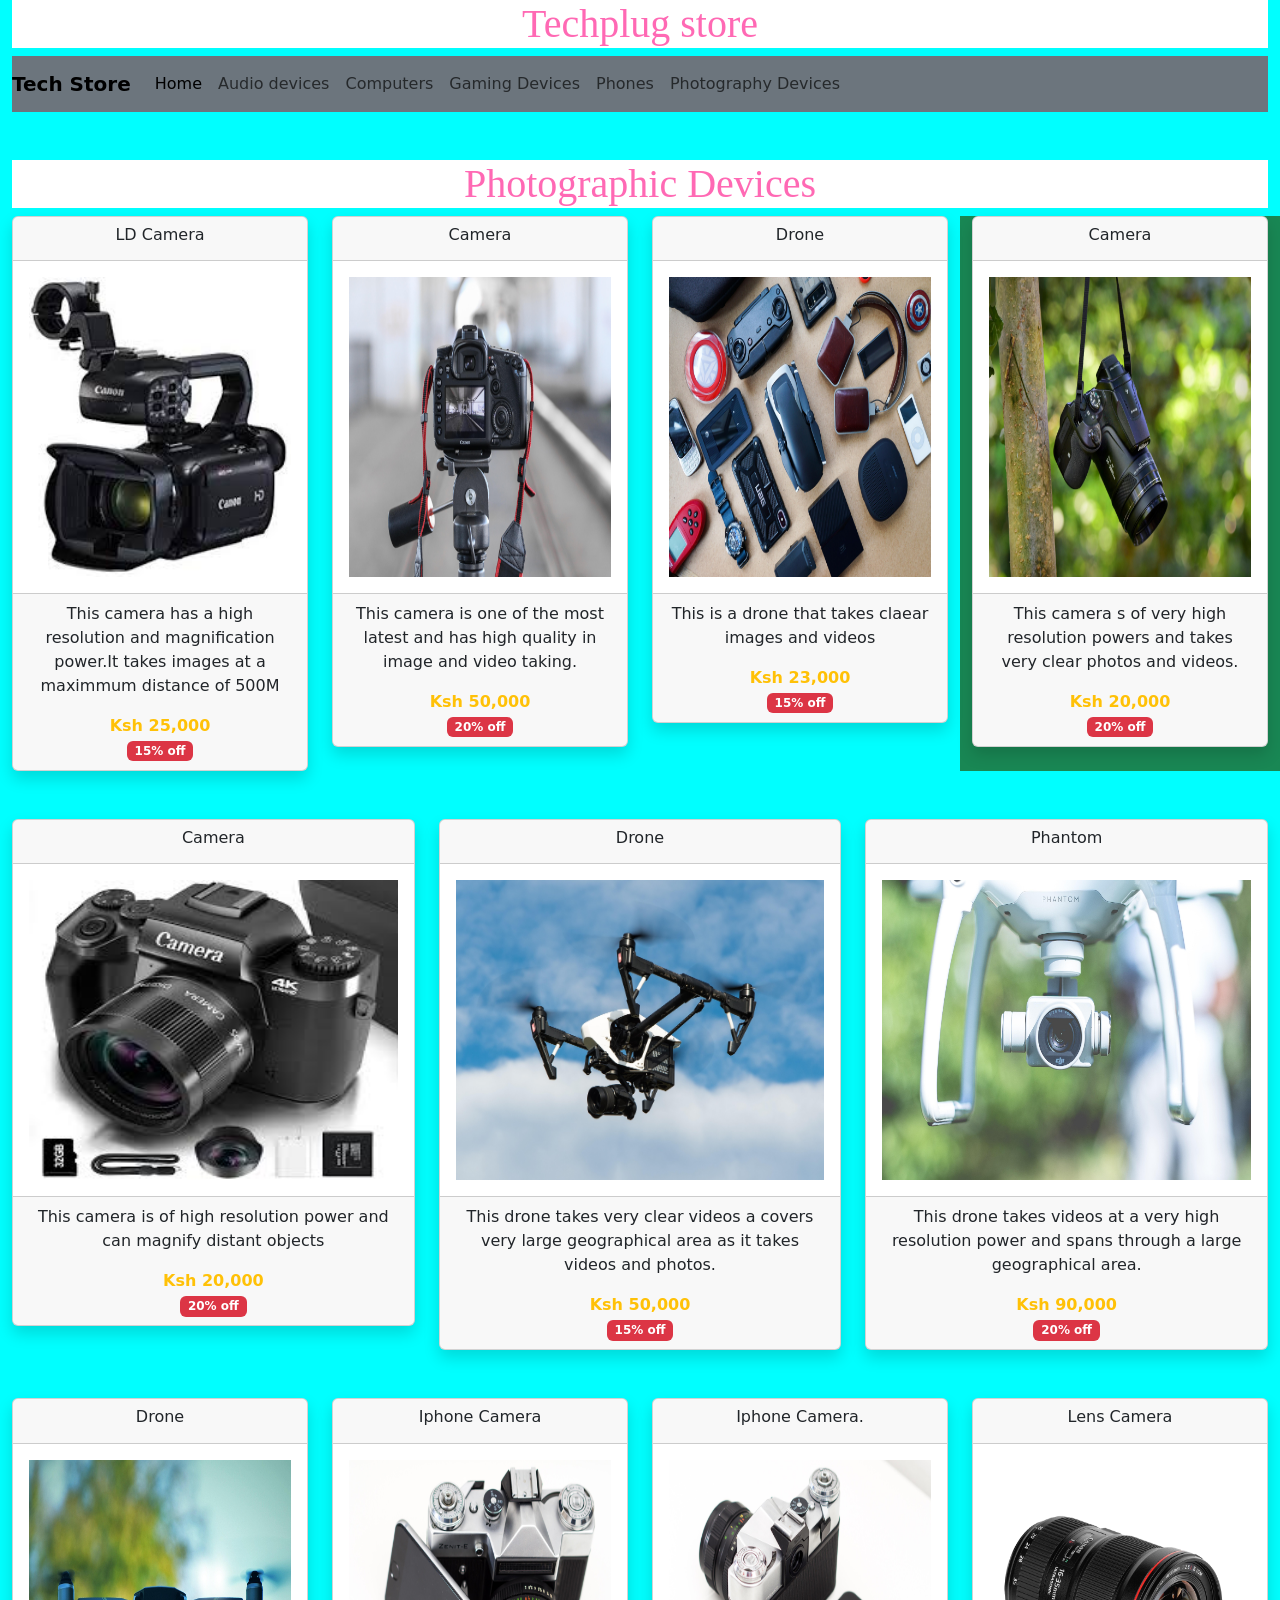
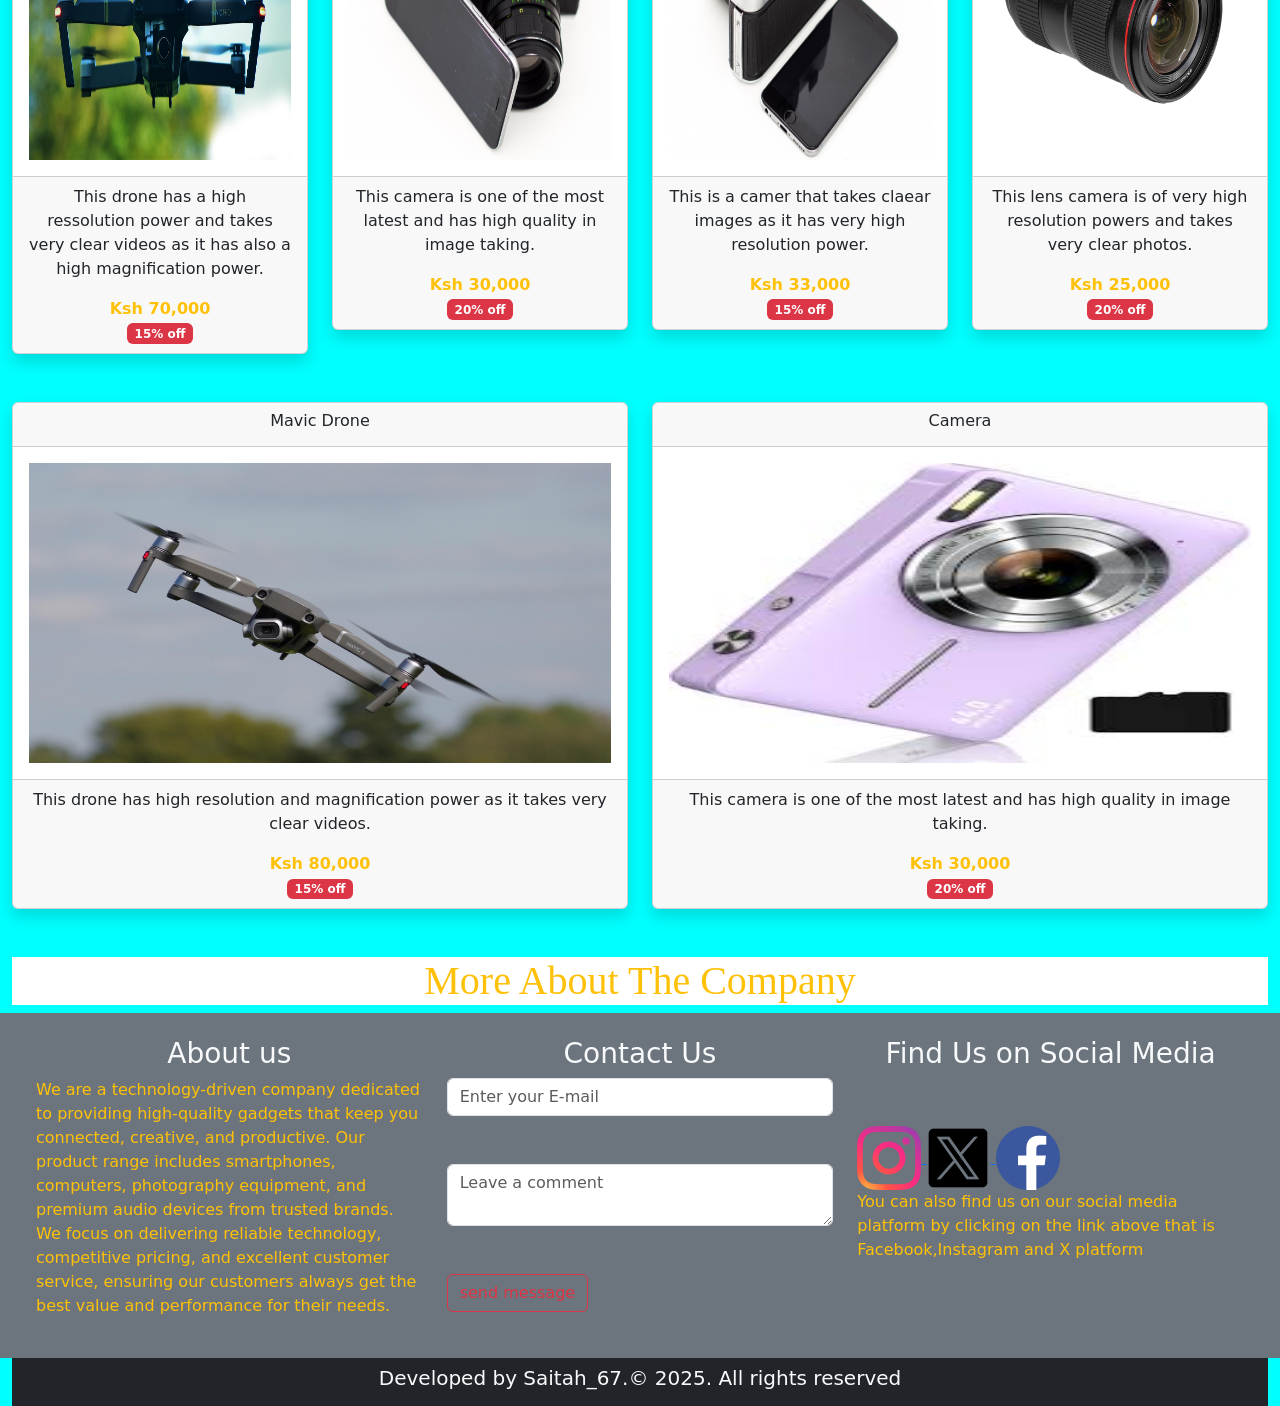
<file: photographydevices.html>
<!DOCTYPE html>
<html lang="en">
<head>
   
    <meta charset="UTF-8">
    <meta name="viewport" content="width=device-width, initial-scale=1.0">
    <title>Techplug store</title>
    <link rel="stylesheet" href="css/bootstrap.css">
    <link rel="stylesheet" href="css/style.css">
   
</head>
<body class="container-fluid">
    
    <!-- Section one starts here -->
     <h1>Techplug store</h1>
     <section class="row">
        <div class="col-md-12">
            <nav class="navbar navbar-expand-md navbar-light bg-secondary">
                <a href="#" class="navbar-brand">
                    <b>Tech Store</b>
                </a>
                <!-- Collapsable button -->
                 <button class="navbar-toggler" type="button" data-bs-toggle="collapse" data-bs-target="#navbarCollapse">
                    <span class="navbar-toggler-icon"></span>
                </button>
                <div class="collapse navbar-collapse" id="navbarCollapse">
                    <div class="navbar-nav">
                    <a href="index.html" class="nav-link active">Home</a>
                    <a href="audiodevices.html" class="nav-link">Audio devices</a>
                    <a href="computers.html" class="nav-link">Computers</a>
                    <a href="gamingdevices.html" class="nav-link">Gaming Devices</a>
                    <a href="phones.html" class="nav-link">Phones</a>
                    <a href="photographydevices.html" class="nav-link">Photography Devices</a>
                                     
                    </div>
                </div>
            </nav>    
        </div>
     </section><br><br>
     <!-- section one ends here -->

      <h1>Photographic Devices</h1>

       <!-- Row one starts here -->
        <section class="row text-center">
            <div class="col-md-3">
                <!-- the card starts here -->
                 <div class="card shadow">
                    <!-- card header -->
                     <div class="card-header">
                        <h6 class="text-dark">LD Camera</h6>
                     </div>
                     <!-- card body -->
                      <div class="card-body">
                        <img src="images/camera.jpeg" alt="" height="300px" width="100%">
                      </div>
                      <!-- card footer -->
                       <div class="card-footer">
                        <p>This camera has a high resolution and magnification power.It takes images at a maximmum distance of 500M </p>
                        <b class="text-warning">Ksh 25,000</b><br> 
                        <span class="badge bg-danger">15% off</span>  

                       </div>
                 </div>
            </div>
            <div class="col-md-3">
                 <!-- the card starts here -->
                 <div class="card shadow">
                    <!-- card header -->
                     <div class="card-header">
                        <h6 class="text-dark">Camera</h6>
                     </div>
                     <!-- card body -->
                      <div class="card-body">
                        <img src="images/camera-2178701_1920.jpg" alt="" height="300px" width="100%">
                      </div>
                      <!-- card footer -->
                       <div class="card-footer">
                        <p>This camera is one of the most latest and has high quality in image and video taking.
                        </p>
                        <b class="text-warning">Ksh 50,000</b><br> 
                        <span class="badge bg-danger">20% off</span>  

                       </div>
                 </div>
            </div>
            <div class="col-md-3">
                 <!-- the card starts here -->
                 <div class="card shadow">
                    <!-- card header -->
                     <div class="card-header">
                        <h6 class="text-dark">Drone</h6>
                     </div>
                     <!-- card body -->
                      <div class="card-body">
                        <img src="images/drone-3202860_1920.jpg" alt="" height="300px" width="100%">
                      </div>
                      <!-- card footer -->
                       <div class="card-footer">
                        <p>This is a drone that takes claear images and videos
                        </p>
                        <b class="text-warning">Ksh 23,000</b><br> 
                        <span class="badge bg-danger">15% off</span>  

                       </div>
                 </div>
            </div>
            <div class="col-md-3 bg-success">
                 <!-- the card starts here -->
                 <div class="card shadow">
                    <!-- card header -->
                     <div class="card-header">
                        <h6 class="text-dark">Camera</h6>
                     </div>
                     <!-- card body -->
                      <div class="card-body">
                        <img src="images/camera-5074540_1920.jpg" alt="" height="300px" width="100%">
                      </div>
                      <!-- card footer -->
                       <div class="card-footer">
                        <p>This camera s of very high resolution powers and takes very clear photos and videos.</p>
                        <b class="text-warning">Ksh 20,000</b><br> 
                        <span class="badge bg-danger">20% off</span>  

                       </div>
                 </div>
            </div>
        </section><br><br>

       <!-- Row one starts here -->
  
        <!-- row one ends here -->

           <!-- Row tw0 starts here -->
        <section class="row text-center">
            <div class="col-md-4">
                <!-- the card starts here -->
                 <div class="card shadow">
                    <!-- card header -->
                     <div class="card-header">
                        <h6>Camera</h6>
                     </div>
                     <!-- card body -->
                      <div class="card-body">
                        <img src="images/cameras.jpeg" alt="" height="300px" width="100%">
                      </div>
                      <!-- card footer -->
                       <div class="card-footer">
                        <p>This camera is of high resolution power and can magnify distant objects</p>
                        <b class="text-warning">Ksh 20,000</b><br> 
                        <span class="badge bg-danger">20% off</span>  

                       </div>
                 </div>
            </div>
            <div class="col-md-4">
                 <!-- the card starts here -->
                 <div class="card shadow">
                    <!-- card header -->
                     <div class="card-header">
                        <h6>Drone</h6>
                     </div>
                     <!-- card body -->
                      <div class="card-body">
                        <img src="images/drone-1080844_1920.jpg" alt="" height="300px" width="100%">
                      </div>
                      <!-- card footer -->
                       <div class="card-footer">
                        <p>This drone takes very clear videos a covers very large geographical area as it takes videos and photos.
                        </p>
                        <b class="text-warning">Ksh 50,000</b><br> 
                        <span class="badge bg-danger">15% off</span>  

                       </div>
                 </div>
            </div>
            <div class="col-md-4">
                 <!-- the card starts here -->
                 <div class="card shadow">
                    <!-- card header -->
                     <div class="card-header">
                        <h6>Phantom</h6>
                     </div>
                     <!-- card body -->
                      <div class="card-body">
                        <img src="images/drone-1866961_1920.jpg" alt="" height="300px" width="100%">
                      </div>
                      <!-- card footer -->
                       <div class="card-footer">
                        <p>This drone takes videos at a very high resolution power and spans through a large geographical area.</p>
                        <b class="text-warning">Ksh 90,000</b><br> 
                        <span class="badge bg-danger">20% off</span>  

                       </div>
                 </div>
            </div>
        </section><br><br>
        <!-- row two ends here -->

        <!-- Row three starts here -->
        <section class="row text-center">
            <div class="col-md-3">
                <!-- the card starts here -->
                 <div class="card shadow">
                    <!-- card header -->
                     <div class="card-header">
                        <h6 class="text-dark">Drone</h6>
                     </div>
                     <!-- card body -->
                      <div class="card-body">
                        <img src="images/drone-3773499_1920.jpg" alt="" height="300px" width="100%">
                      </div>
                      <!-- card footer -->
                       <div class="card-footer">
                        <p>This drone has a high ressolution power and takes very clear videos as it has also a high magnification power.</p>
                        <b class="text-warning">Ksh 70,000</b><br> 
                        <span class="badge bg-danger">15% off</span>  

                       </div>
                 </div>
            </div>
            <div class="col-md-3">
                 <!-- the card starts here -->
                 <div class="card shadow">
                    <!-- card header -->
                     <div class="card-header">
                        <h6 class="text-dark">Iphone Camera</h6>
                     </div>
                     <!-- card body -->
                      <div class="card-body">
                        <img src="images/iphone-1055370_1920.jpg" alt="" height="300px" width="100%">
                      </div>
                      <!-- card footer -->
                       <div class="card-footer">
                        <p>This camera is one of the most latest and has high quality in image taking.
                        </p>
                        <b class="text-warning">Ksh 30,000</b><br> 
                        <span class="badge bg-danger">20% off</span>  

                       </div>
                 </div>
            </div>
            <div class="col-md-3">
                 <!-- the card starts here -->
                 <div class="card shadow">
                    <!-- card header -->
                     <div class="card-header">
                        <h6 class="text-dark">Iphone Camera.</h6>
                     </div>
                     <!-- card body -->
                      <div class="card-body">
                        <img src="images/iphone-1055371_1920.jpg" alt="" height="300px" width="100%">
                      </div>
                      <!-- card footer -->
                       <div class="card-footer">
                        <p>This is a camer that takes claear images as it has very high resolution power.
                        </p>
                        <b class="text-warning">Ksh 33,000</b><br> 
                        <span class="badge bg-danger">15% off</span>  

                       </div>
                 </div>
            </div>
            <div class="col-md-3 bg-succes">
                 <!-- the card starts here -->
                 <div class="card shadow">
                    <!-- card header -->
                     <div class="card-header">
                        <h6 class="text-dark">Lens Camera</h6>
                     </div>
                     <!-- card body -->
                      <div class="card-body">
                        <img src="images/lens-1933639_1920.png" alt="" height="300px" width="100%">
                      </div>
                      <!-- card footer -->
                       <div class="card-footer">
                        <p>This lens camera is of very high resolution powers and takes very clear photos.</p>
                        <b class="text-warning">Ksh 25,000</b><br> 
                        <span class="badge bg-danger">20% off</span>  

                       </div>
                 </div>
            </div>
        </section><br><br>
        <!-- row three ends here -->

          <!-- Row four starts here -->
        <section class="row text-center">
            <div class="col-md-6">
                <!-- the card starts here -->
                 <div class="card shadow">
                    <!-- card header -->
                     <div class="card-header">
                        <h6 class="text-dark">Mavic Drone</h6>
                     </div>
                     <!-- card body -->
                      <div class="card-body">
                        <img src="images/mavic-2-7870679_1920.jpg" alt="" height="300px" width="100%">
                      </div>
                      <!-- card footer -->
                       <div class="card-footer">
                        <p>This drone has high resolution and magnification power as it takes very clear videos. </p>
                        <b class="text-warning">Ksh 80,000</b><br> 
                        <span class="badge bg-danger">15% off</span>  

                       </div>
                 </div>
            </div>
            <div class="col-md-6">
                 <!-- the card starts here -->
                 <div class="card shadow">
                    <!-- card header -->
                     <div class="card-header">
                        <h6 class="text-dark">Camera</h6>
                     </div>
                     <!-- card body -->
                      <div class="card-body">
                        <img src="images/ubuycam.jpeg" alt="" height="300px" width="100%">
                      </div>
                      <!-- card footer -->
                       <div class="card-footer">
                        <p>This camera is one of the most latest and has high quality in image taking.
                        </p>
                        <b class="text-warning">Ksh 30,000</b><br> 
                        <span class="badge bg-danger">20% off</span>  

                       </div>
                 </div>
            </div>
           
        </section><br><br>
        <!-- row four ends here -->

         
            <!-- the footer section starts here -->
       <h1 class="text-warning">More About The Company</h1>
       <section class="row bg-secondary p-4">
        <div class="col-md-4 text-light">
            <h3 class="text-center text-light">About us</h3>
            <P class="text-warning">We are a technology-driven company dedicated to providing high-quality gadgets that keep you connected, creative, and productive. Our product range includes smartphones, computers, photography equipment, and premium audio devices from trusted brands. We focus on delivering reliable technology, competitive pricing, and excellent customer service, ensuring our customers always get the best value and performance for their needs.</P>
        </div>
        <div class="col-md-4">
            <h3 class="text-center text-light">Contact Us</h3>
            <form>
                <input type="email" placeholder="Enter your E-mail" class="form-control"><br><br>
                <textarea name="" id="" class="form-control" placeholder="Leave a comment"></textarea><br><br>
                <input type="submit" value="send message" class="btn btn-outline-danger">
            </form>
        </div>
        <div class="col-md-4">
            <h3 class="text-center text-light">Find Us on Social Media</h3><br><br>

            
             <a href="https://www.instagram.com">
            <img src="images/in.png" alt="Instagram">
            </a>

            <a href="https://www.x.com">
            <img src="images/x.png" alt="X">
            </a>

            <a href="https://www.facebook.com">
            <img src="images/fb.png" alt="Facebook">
            </a>
            <p class="text-warning">You can also find us on our social media platform by clicking on the link above that is Facebook,Instagram and X platform</p>
        </div>
       </section>
     
       <!-- the footer ends here -->


         <footer class="text-light bg-dark text-center p-2">
        <h5>Developed by Saitah_67.&copy; 2025. All rights reserved</h5>
       </footer>
       <!-- the footer ends here -->
 
<script src="https://cdn.jsdelivr.net/npm/@popperjs/core@2.11.8/dist/umd/popper.min.js"></script>
<script src="js/bootstrap.js"></script>
</body>
</html>
</file>
<file: css/style.css>
h1{
    color: hotpink;
    background-color: white;
    font-family: Georgia, 'Times New Roman', Times, serif;
    text-align: center;
}

body{
    background-color: aqua;
}
</file>
